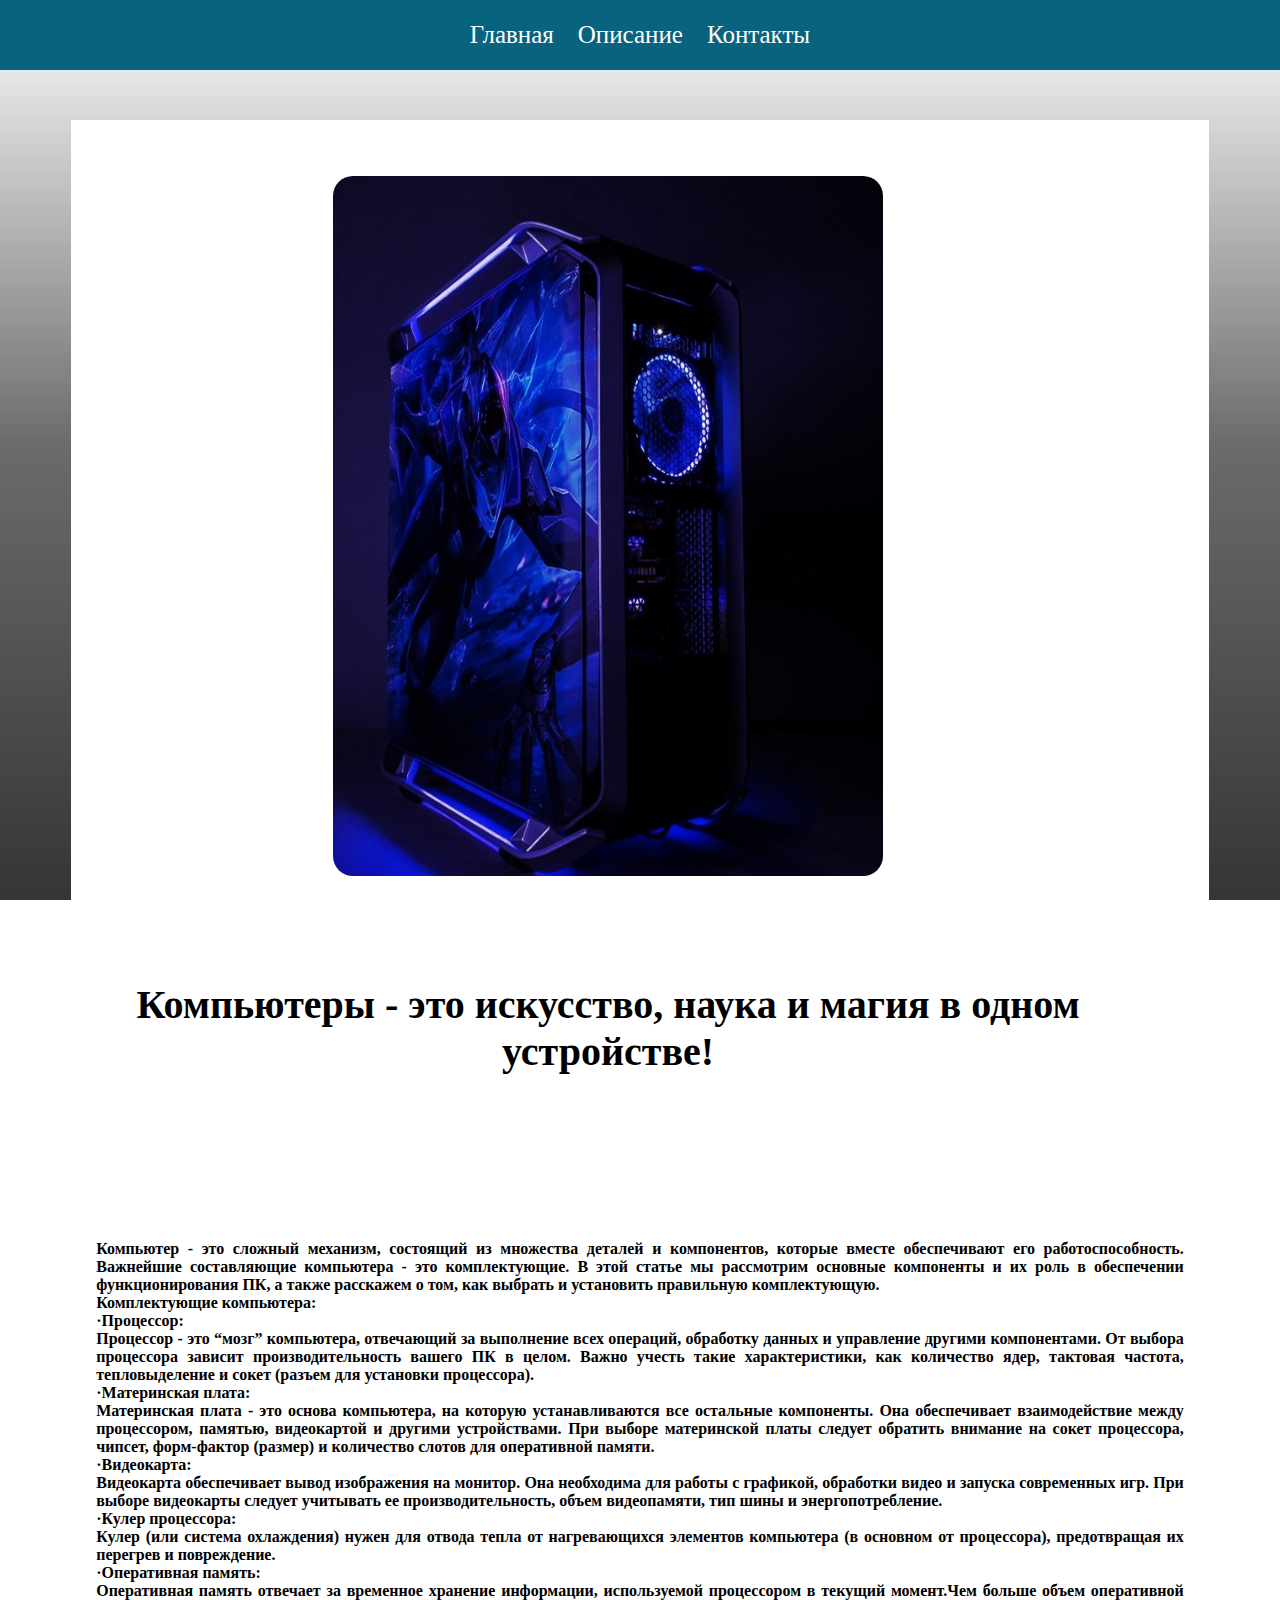
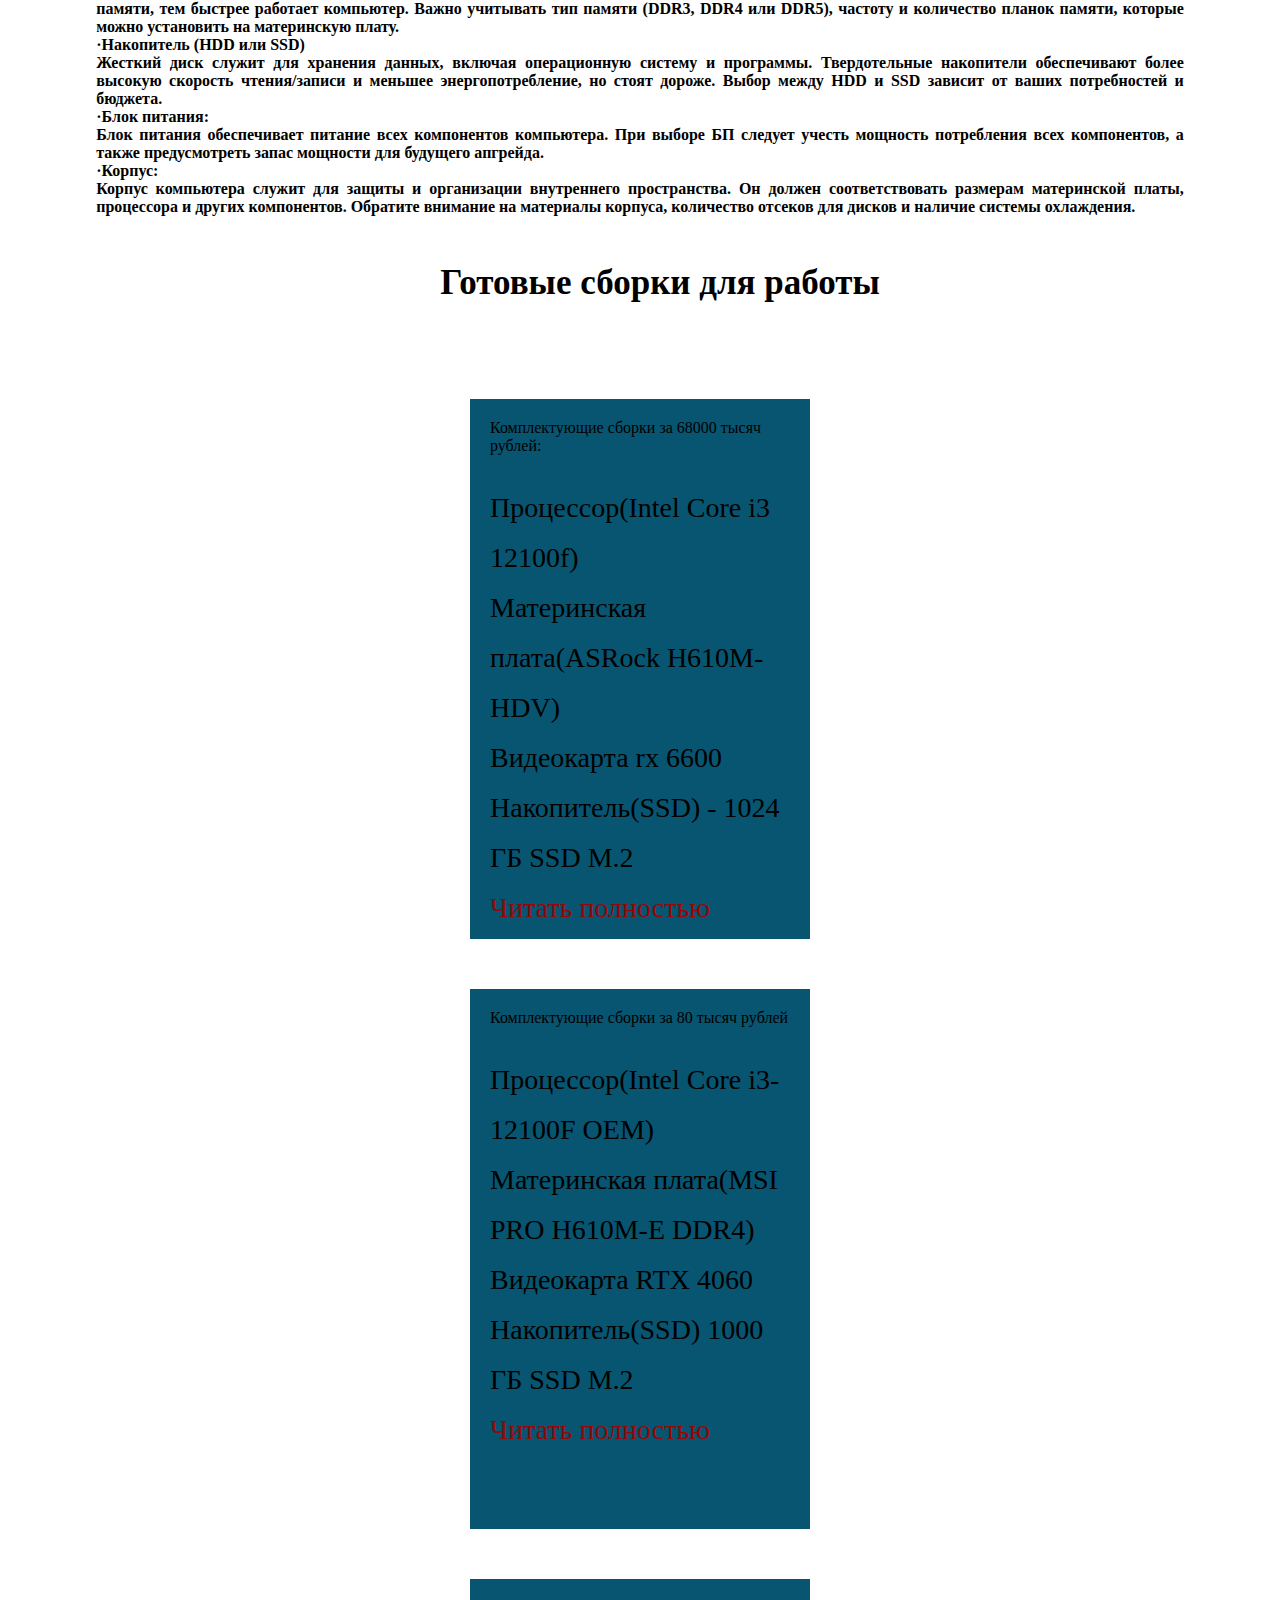
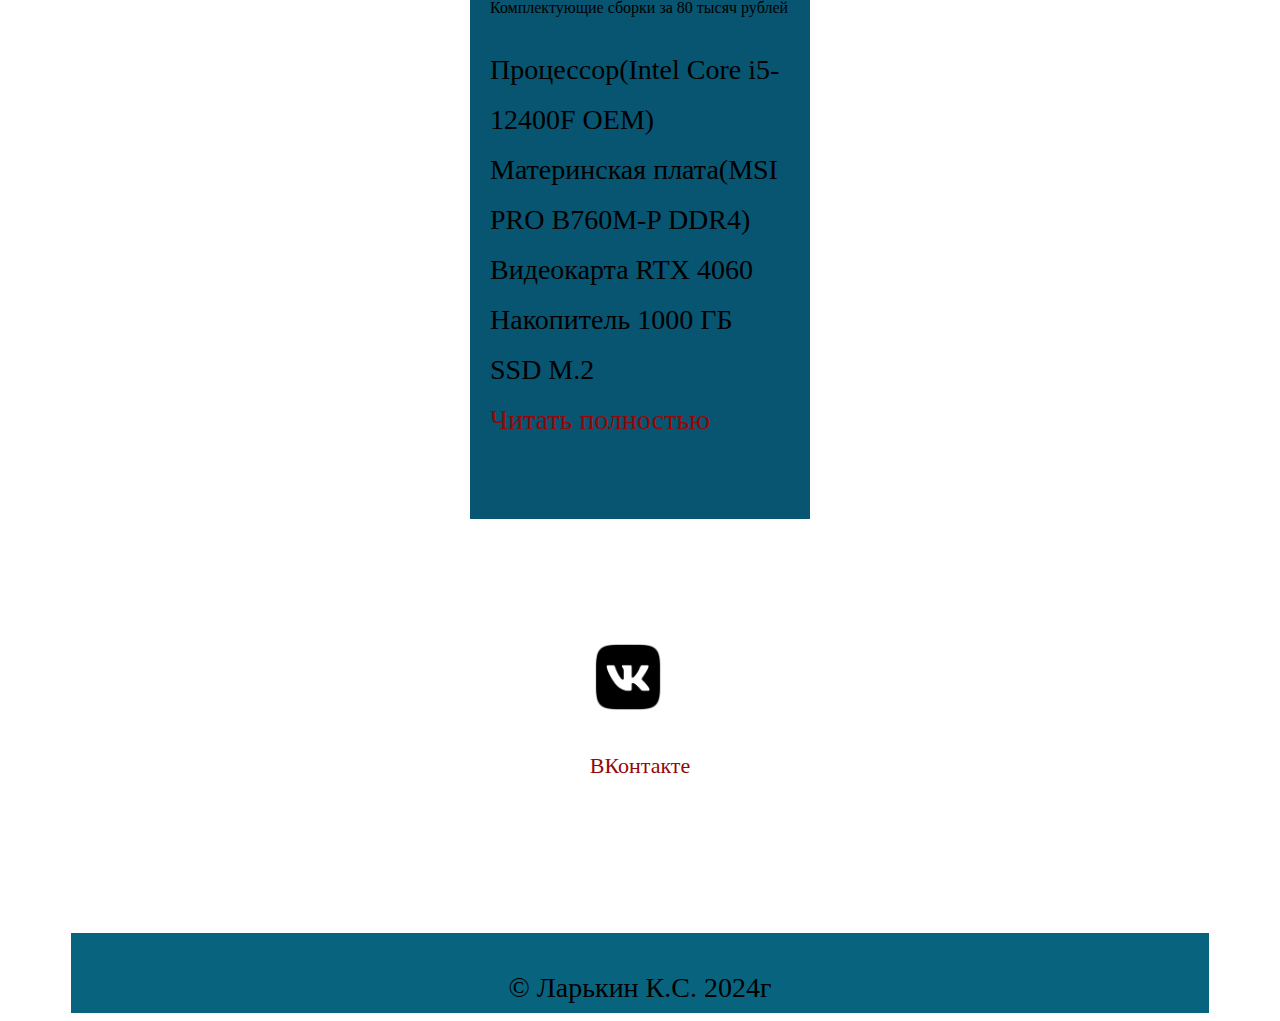
<file: index.html>
<!DOCTYPE html>
<html lang="ru">
<head>
    <meta charset="UTF-8">
    <meta name="viewport" content="width=device-width, initial-scale=1.0">
    <title>Sborka.komp</title>
    <link rel="stylesheet" href="style.css">
 </head>
 <body>
    <div class="wrapper">
        <header class="header">
            <nav class="nav">
                <a href="#"> Главная</a>
                <a href="#description">Описание</a>
                <a href="#contacts"> Контакты</a>
        
            </nav>
        </header>
        
        <section id="main"> 
            <div>
                <img src="Без названия.jpg" alt="">
            </div>
            <div> 
                <h1>Компьютеры - это искусство, наука и магия в одном устройстве!</h1>
            </div>
        </section>

        <section id="description"> 
            <div class="description">
                <h3> Компьютер - это сложный механизм, состоящий из множества деталей и компонентов, которые вместе обеспечивают его работоспособность. Важнейшие составляющие компьютера - это комплектующие. В этой статье мы рассмотрим основные компоненты и их роль в обеспечении функционирования ПК, а также расскажем о том, как выбрать и установить правильную комплектующую.<br>
                    Комплектующие компьютера:<br>
                    ·Процессор:<br>
                Процессор - это “мозг” компьютера, отвечающий за выполнение всех операций, обработку данных и управление другими компонентами. От выбора процессора зависит производительность вашего ПК в целом. Важно учесть такие характеристики, как количество ядер, тактовая частота, тепловыделение и сокет (разъем для установки процессора). <br>
                    ·Материнская плата:<br>
                    Материнская плата - это основа компьютера, на которую устанавливаются все остальные компоненты. Она обеспечивает взаимодействие между процессором, памятью, видеокартой и другими устройствами. При выборе материнской платы следует обратить внимание на сокет процессора, чипсет, форм-фактор (размер) и количество слотов для оперативной памяти.<br>
                    ·Видеокарта:<br>
                    Видеокарта обеспечивает вывод изображения на монитор. Она необходима для работы с графикой, обработки видео и запуска современных игр. При выборе видеокарты следует учитывать ее производительность, объем видеопамяти, тип шины и энергопотребление.<br>
                    ·Кулер процессора:<br>
                    Кулер (или система охлаждения) нужен для отвода тепла от нагревающихся элементов компьютера (в основном от процессора), предотвращая их перегрев и повреждение.<br>
                    ·Оперативная память:<br>
                    Оперативная память отвечает за временное хранение информации, используемой процессором в текущий момент.Чем больше объем оперативной памяти, тем быстрее работает компьютер. Важно учитывать тип памяти (DDR3, DDR4 или DDR5), частоту и количество планок памяти, которые можно установить на материнскую плату.<br>
                    ·Накопитель (HDD или SSD)<br>
                    Жесткий диск служит для хранения данных, включая операционную систему и программы. Твердотельные накопители обеспечивают более высокую скорость чтения/записи и меньшее энергопотребление, но стоят дороже. Выбор между HDD и SSD зависит от ваших потребностей и бюджета.<br>
                    ·Блок питания:<br>
                    Блок питания обеспечивает питание всех компонентов компьютера. При выборе БП следует учесть мощность потребления всех компонентов, а также предусмотреть запас мощности для будущего апгрейда.<br>
                    ·Корпус:<br>
                    Корпус компьютера служит для защиты и организации внутреннего пространства. Он должен соответствовать размерам материнской платы, процессора и других компонентов. Обратите внимание на материалы корпуса, количество отсеков для дисков и наличие системы охлаждения.<br></h3>
            </div>
            <h4>Готовые сборки для работы </h4>
            <div class="container"> 
                <div>
                    Комплектующие сборки за 68000 тысяч рублей:<p>
                        Процессор(Intel Core i3 12100f)<br>
                        Материнская плата(ASRock H610M-HDV)<br>
                        Видеокарта rx 6600<br>
                        Накопитель(SSD) - 1024 ГБ SSD M.2<br>
                        <a href="info1.html">Читать полностью</a>
                </div>
                <div>Комплектующие сборки за 80 тысяч рублей<p>
                    Процессор(Intel Core i3-12100F OEM)<br>
                    Материнская плата(MSI PRO H610M-E DDR4)<br>
                    Видеокарта RTX 4060<br>
                    Накопитель(SSD) 1000 ГБ SSD M.2 <br>
                    <a href="info2.html">Читать полностью</a>
                </div>
                <div>Комплектующие сборки за 80 тысяч рублей<p>
                    Процессор(Intel Core i5-12400F OEM)<br>
                    Материнская плата(MSI PRO B760M-P DDR4)<br>
                    Видеокарта RTX 4060<br>
                    Накопитель 1000 ГБ SSD M.2<br>
                    <a href="info3.html">Читать полностью</a>
                </div>
                </div>
        </section>
        <section id="contacts">
            <div class="contacts">
                <a href="https://vk.com/xaqwtx">
                <img src="vk.png" alt="Вконтакте">
                <p>ВКонтакте</p>
                </a>
            </div>
        </section>
   <footer class="footer">
            <p> © Ларькин К.С. 2024г</p>
        </footer>
    </div>
</body>
</html>
</file>
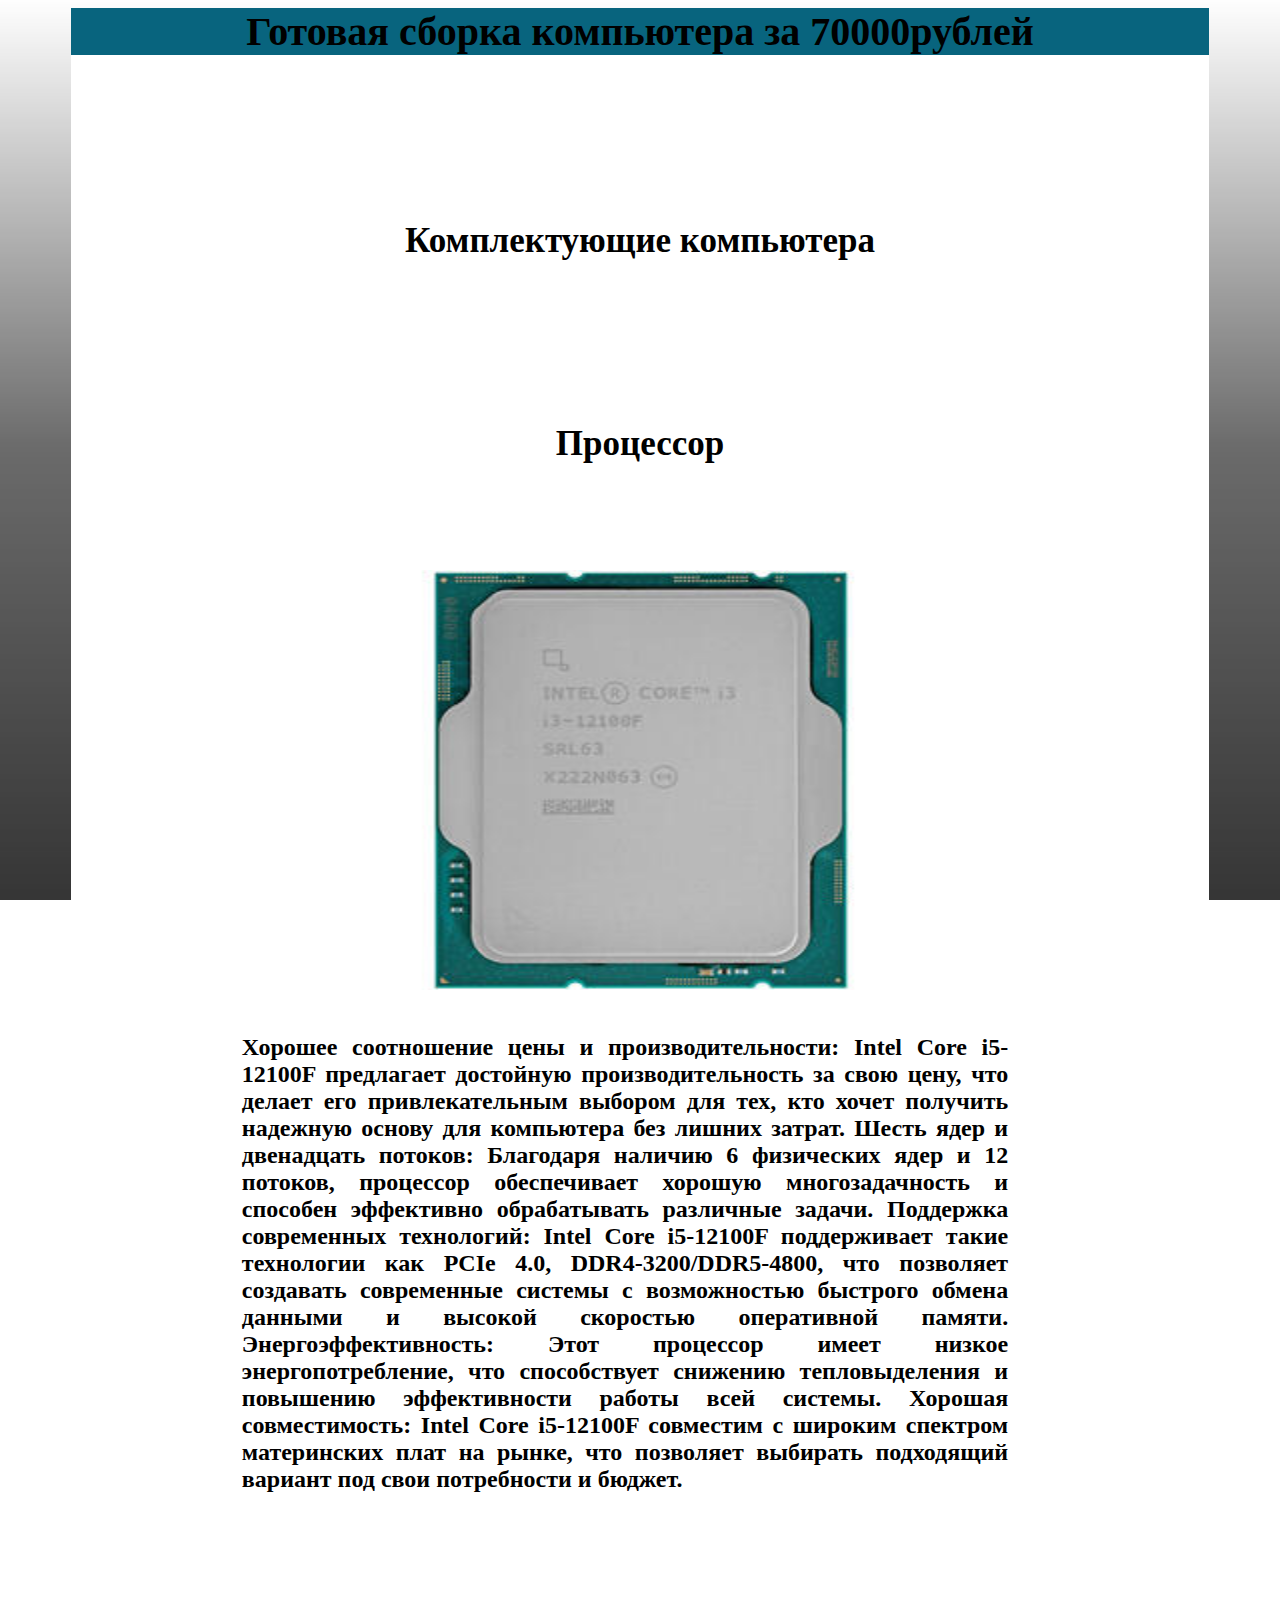
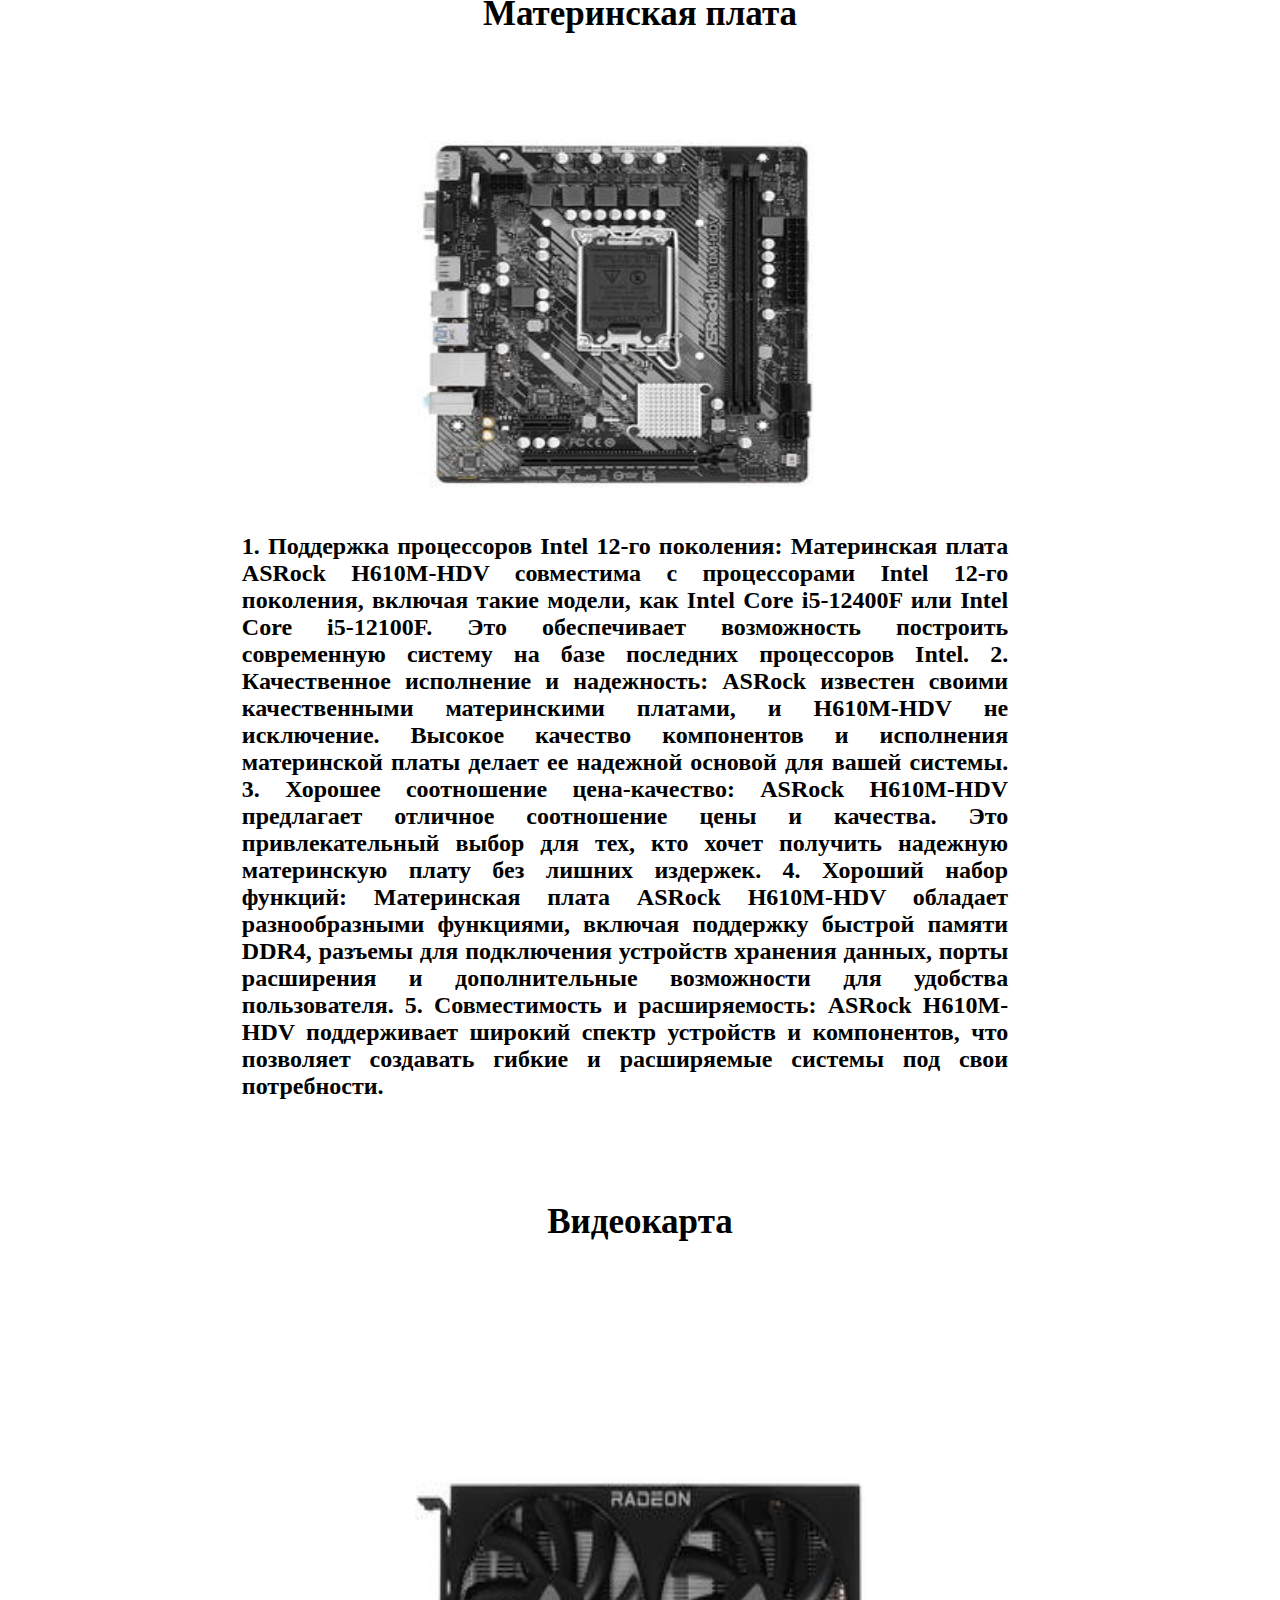
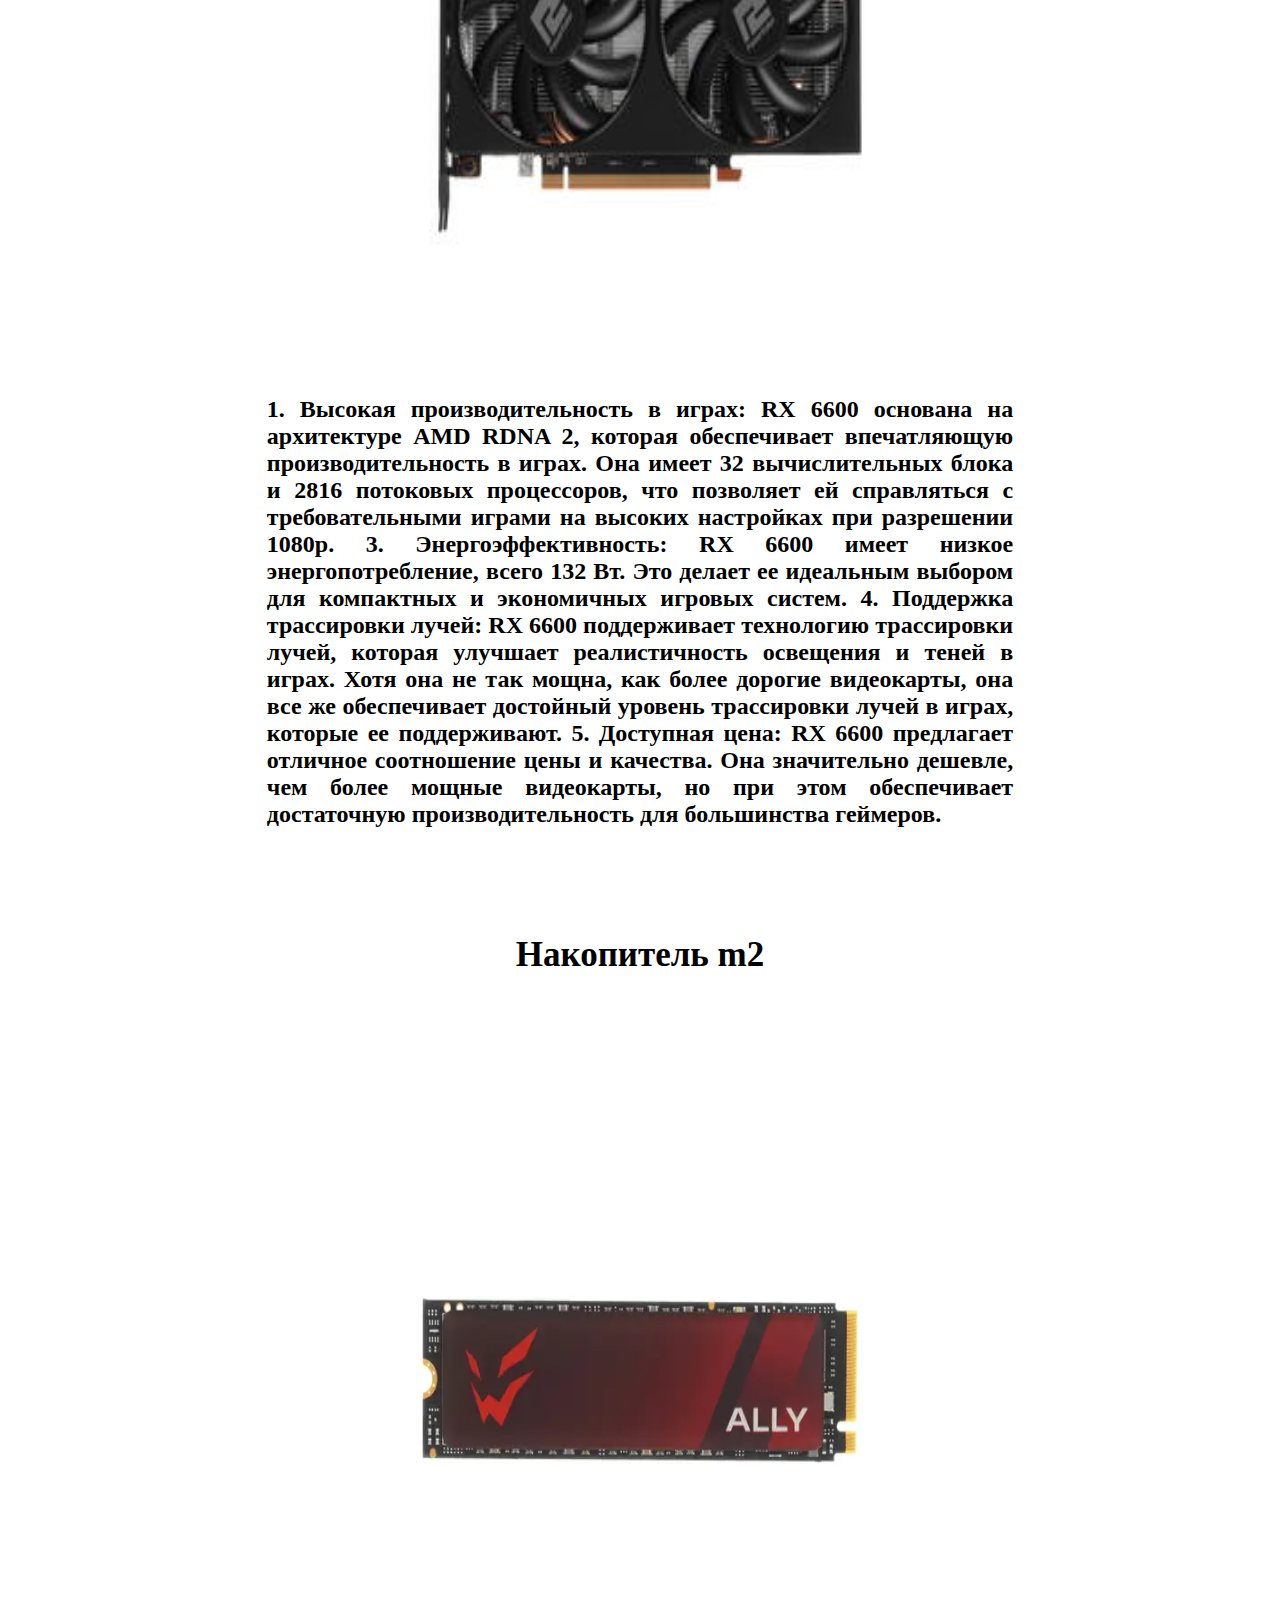
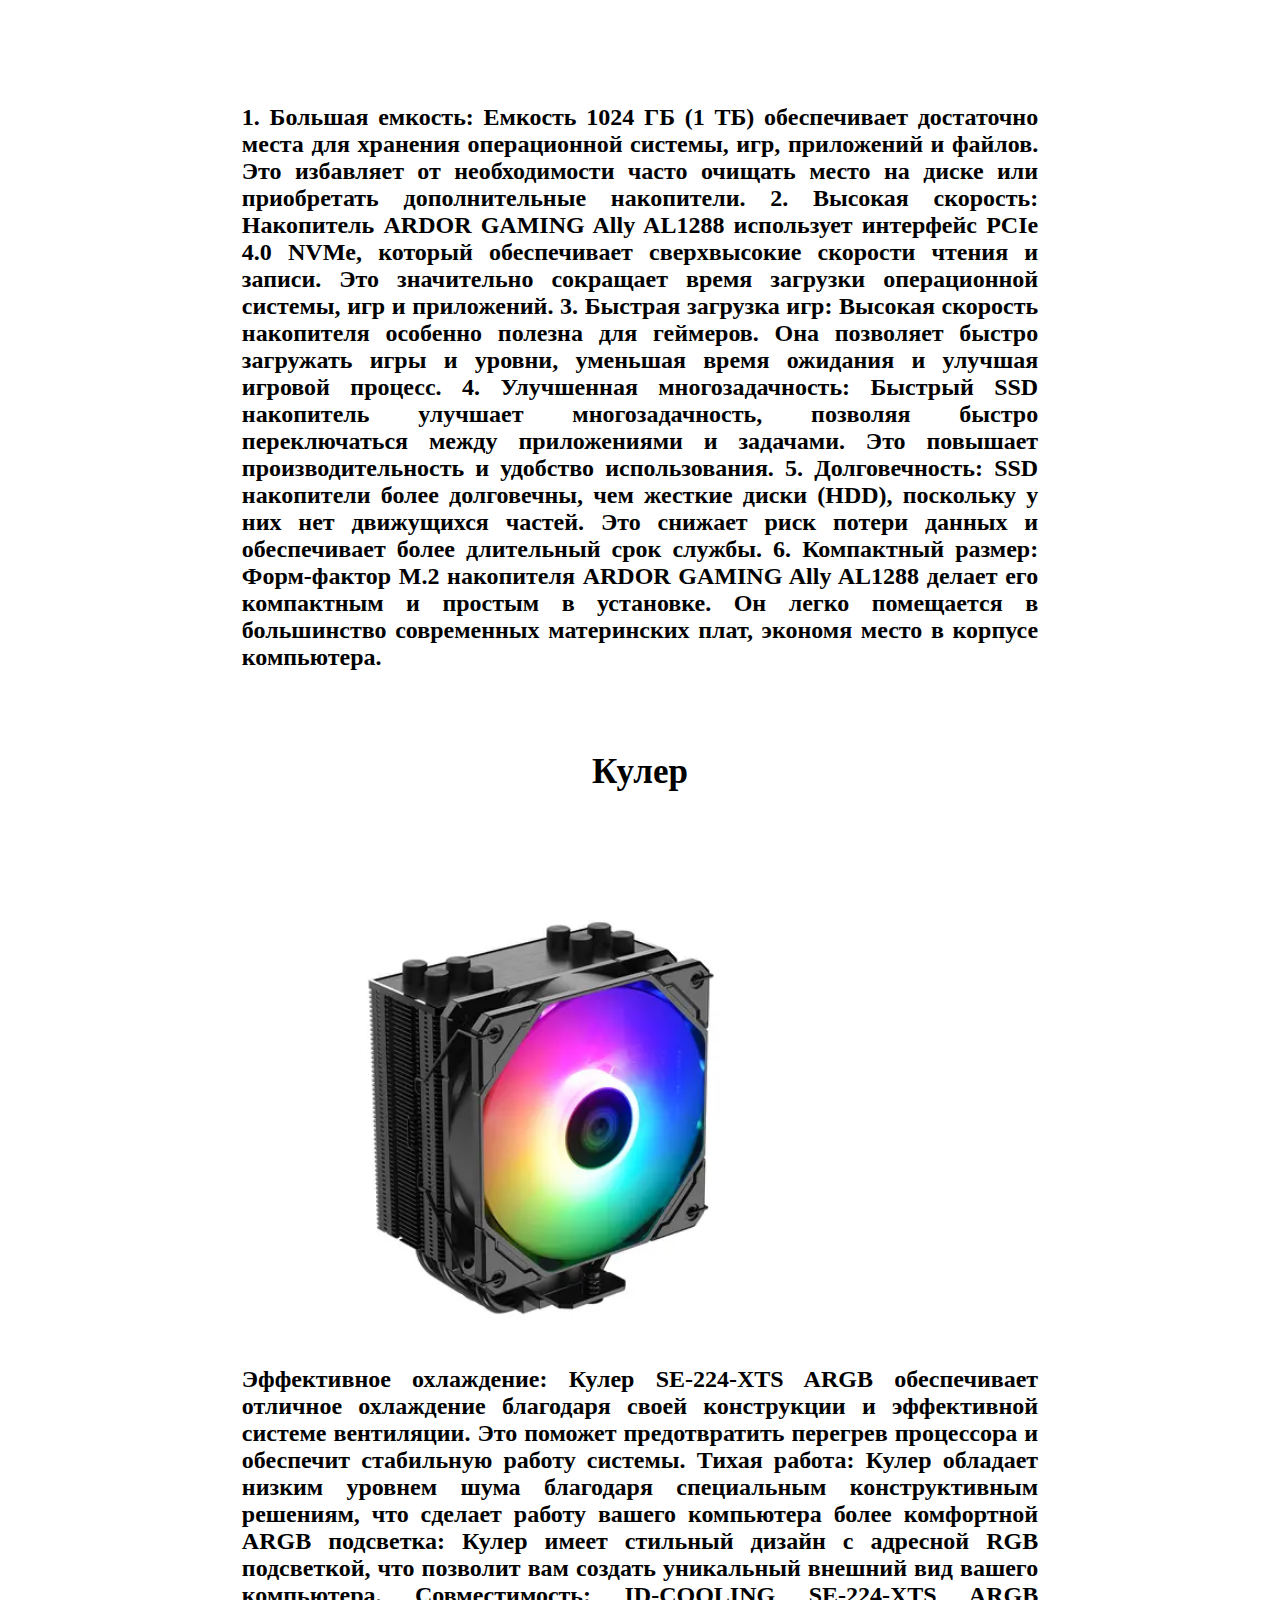
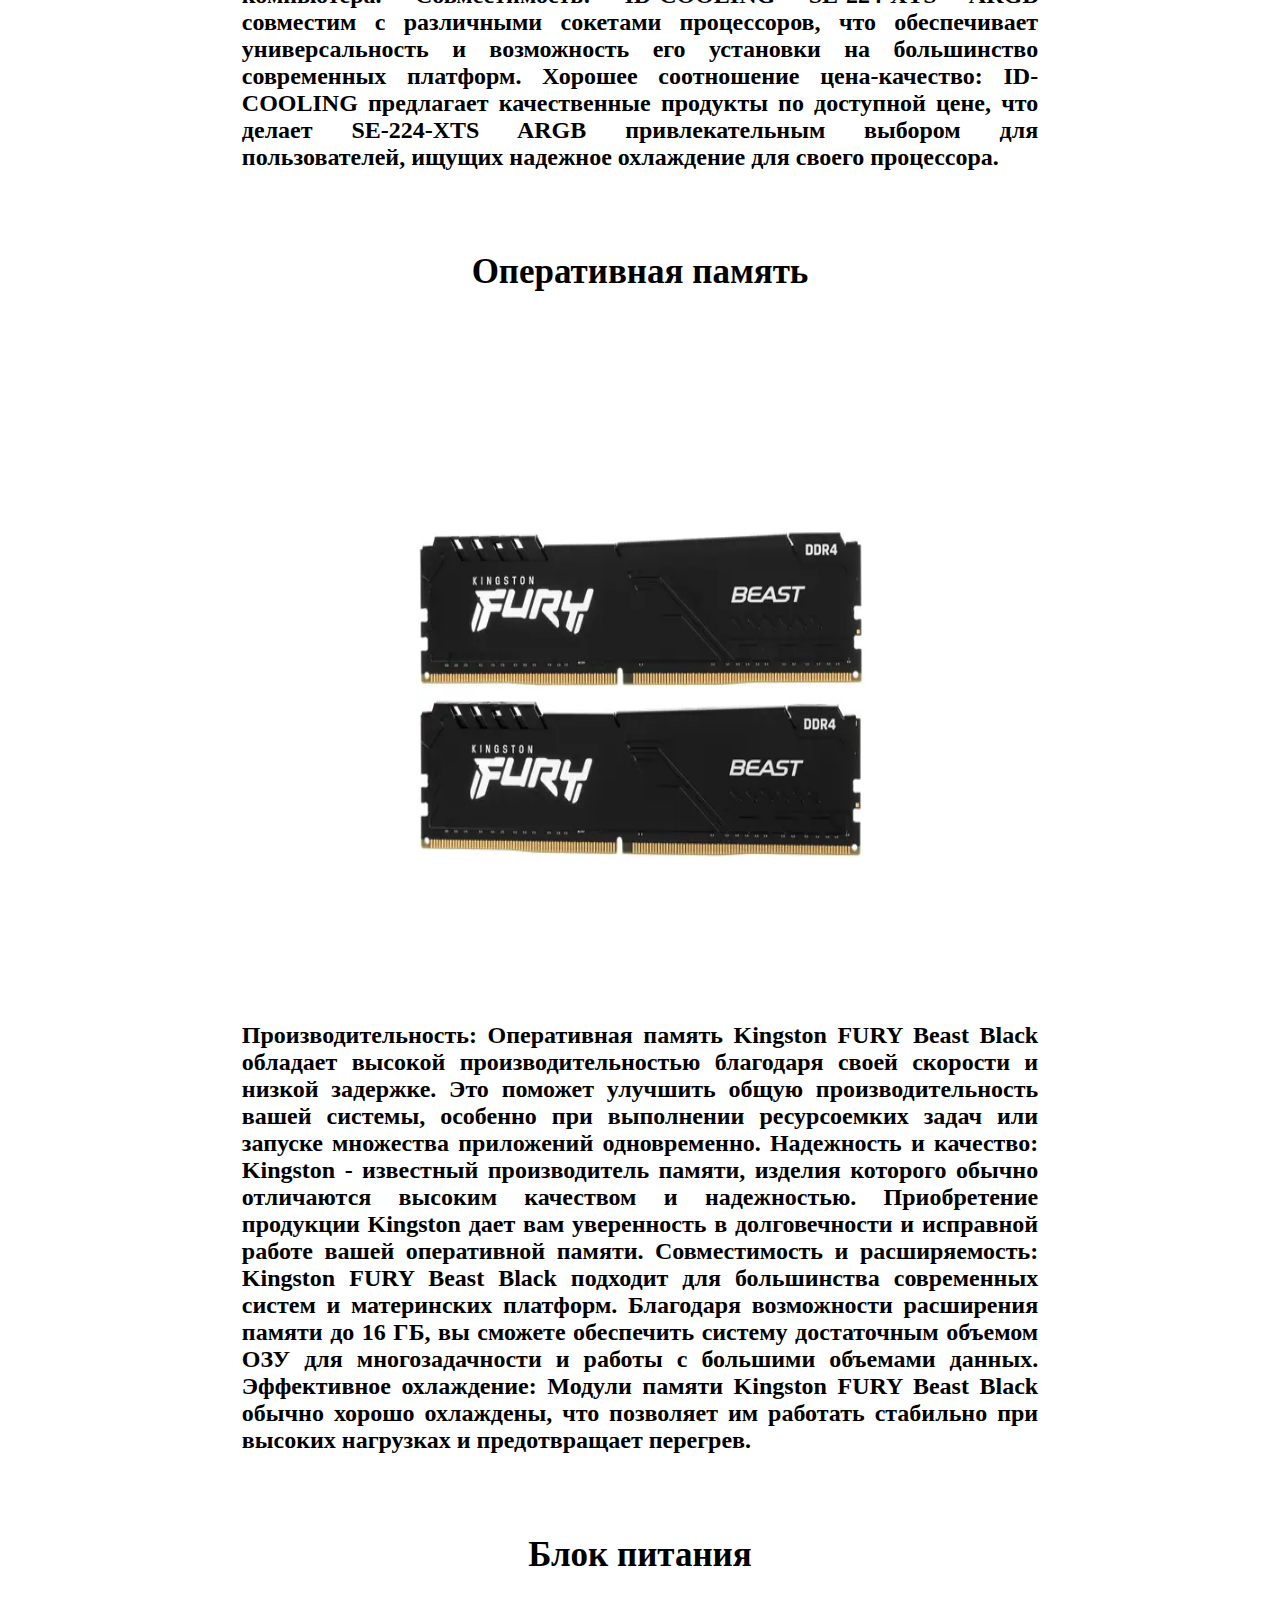
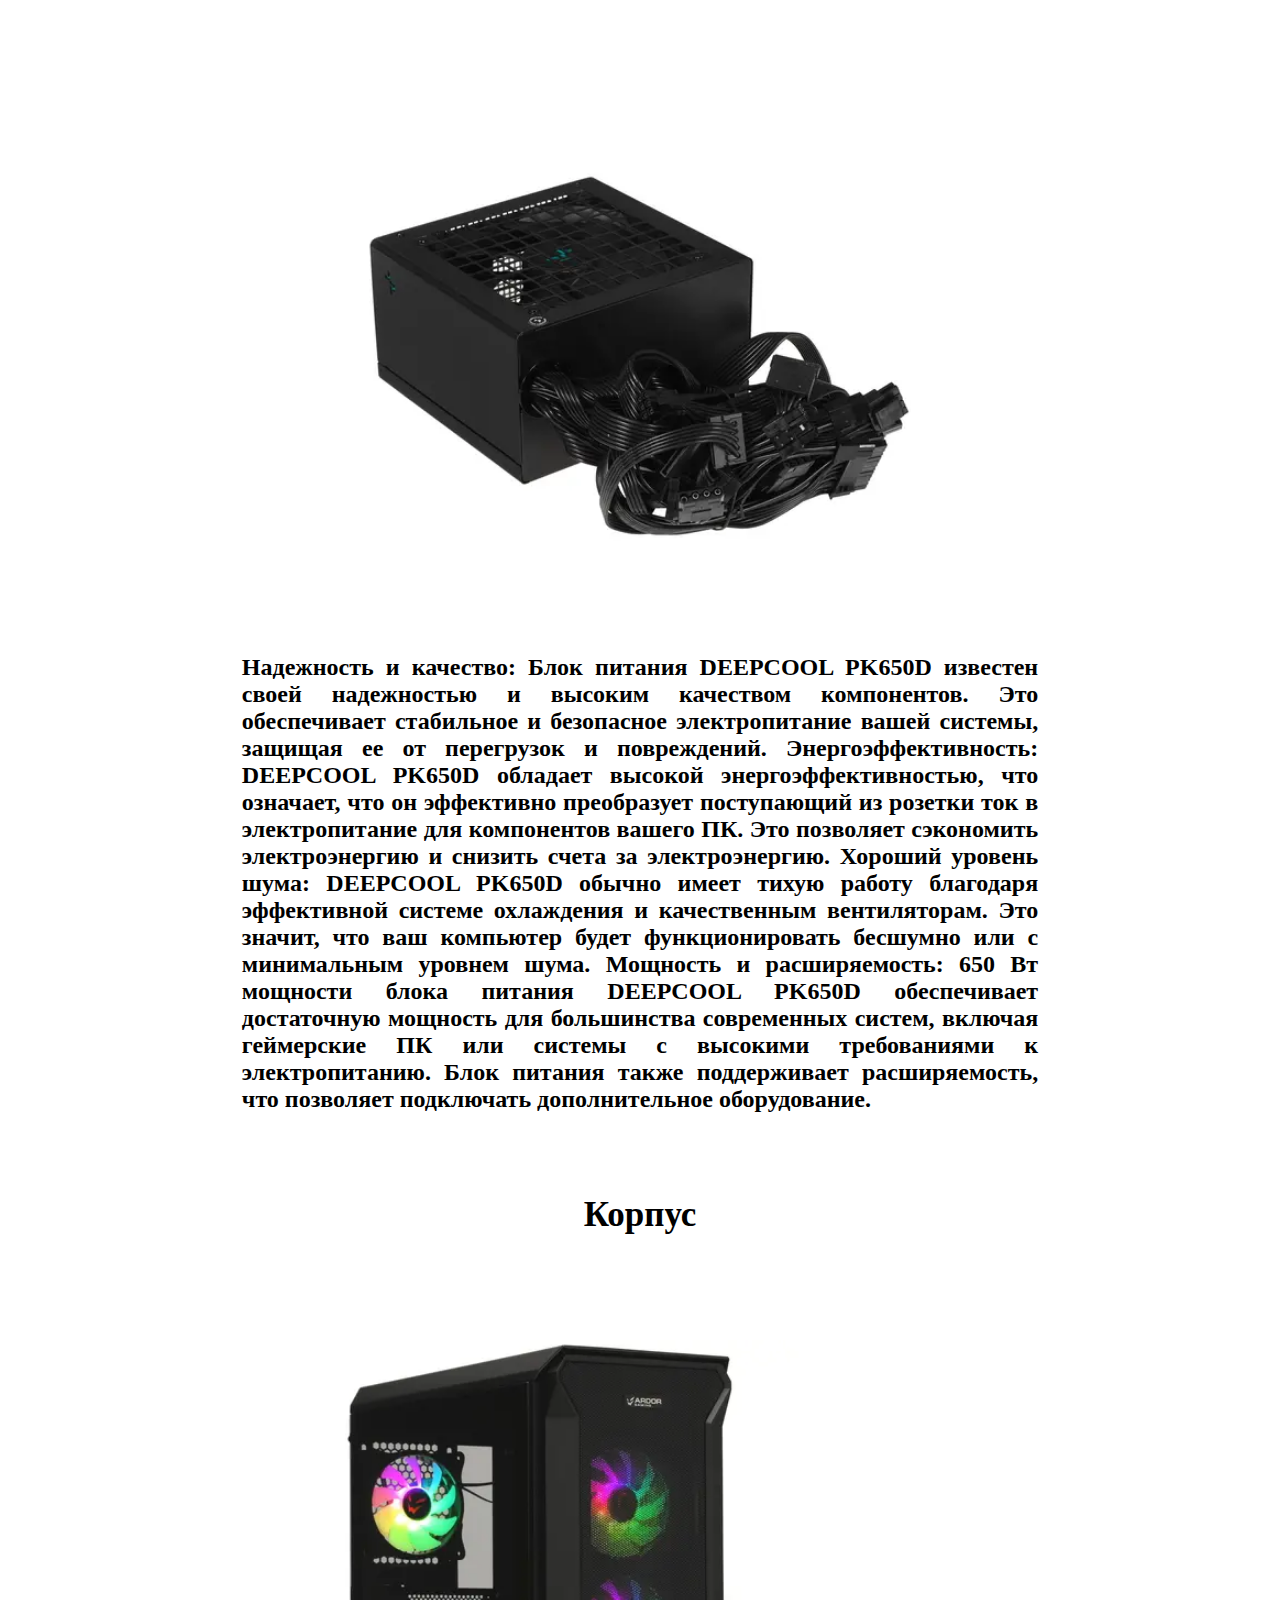
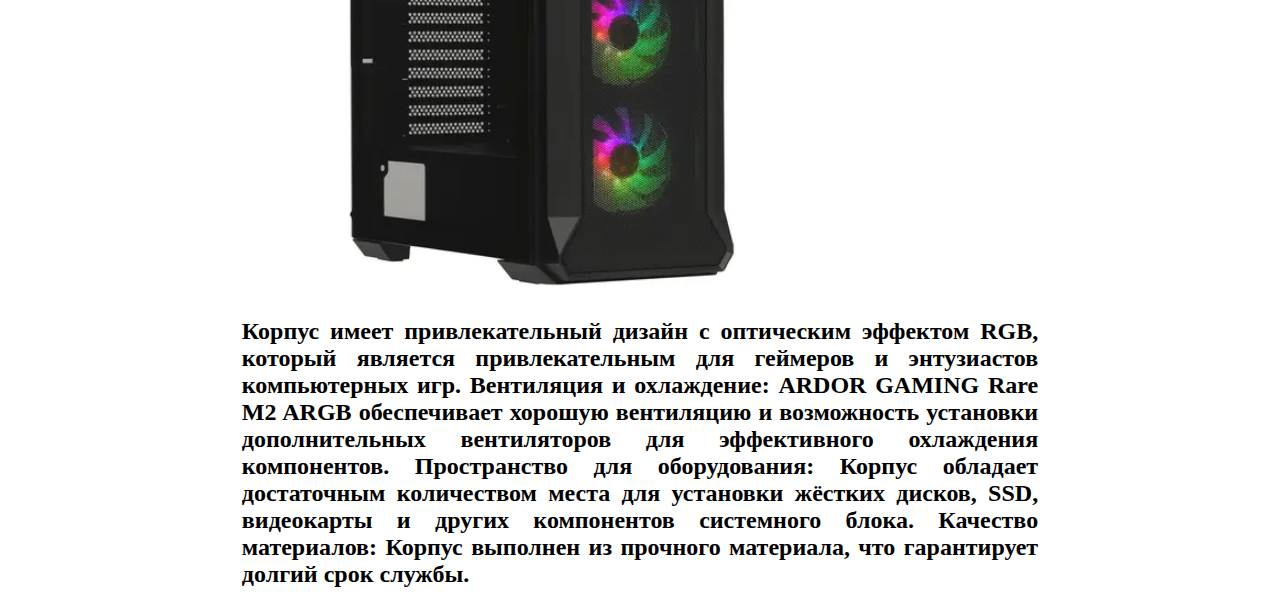
<file: info1.html>
<!DOCTYPE html>
<html lang="ru">
<head>
    <meta charset="UTF-8">
    <meta name="viewport" content="width=device-width, initial-scale=1.0">
    <title>Sborka.komp</title>
    <link rel="stylesheet" href="style.css">
</head>
<body>
<div class="wrapper">
    <h5>Готовая сборка компьютера за 70000рублей</h5><br></h5>
    <section id="info">
        <h6>Комплектующие компьютера</h6>
        <h6>Процессор</h6>
       <div class="info-container">
        <div>
            <img src="12100ф.jpg" alt="">
        </div>
            <div>
                <h2>
                    Хорошее соотношение цены и производительности: Intel Core i5-12100F предлагает достойную производительность за свою цену, что делает его привлекательным выбором для тех, кто хочет получить надежную основу для компьютера без лишних затрат.
                    Шесть ядер и двенадцать потоков: Благодаря наличию 6 физических ядер и 12 потоков, процессор обеспечивает хорошую многозадачность и способен эффективно обрабатывать различные задачи.
                    Поддержка современных технологий: Intel Core i5-12100F поддерживает такие технологии как PCIe 4.0, DDR4-3200/DDR5-4800, что позволяет создавать современные системы с возможностью быстрого обмена данными и высокой скоростью оперативной памяти.
                    Энергоэффективность: Этот процессор имеет низкое энергопотребление, что способствует снижению тепловыделения и повышению эффективности работы всей системы.
                    Хорошая совместимость: Intel Core i5-12100F совместим с широким спектром материнских плат на рынке, что позволяет выбирать подходящий вариант под свои потребности и бюджет.
                </h2>
            </div>
       </div>
    </section>
    <h6>Материнская плата</h6>
    <div class="info-container2">
        <div>
            <img src="Материнская плата(ASRock H610M-HDV).jpg" alt="">
        </div>
        <div>
            <h2> 
                1. Поддержка процессоров Intel 12-го поколения: Материнская плата ASRock H610M-HDV совместима с процессорами Intel 12-го поколения, включая такие модели, как Intel Core i5-12400F или Intel Core i5-12100F. Это обеспечивает возможность построить современную систему на базе последних процессоров Intel.
                2. Качественное исполнение и надежность: ASRock известен своими качественными материнскими платами, и H610M-HDV не исключение. Высокое качество компонентов и исполнения материнской платы делает ее надежной основой для вашей системы.
                3. Хорошее соотношение цена-качество: ASRock H610M-HDV предлагает отличное соотношение цены и качества. Это привлекательный выбор для тех, кто хочет получить надежную материнскую плату без лишних издержек.
                4. Хороший набор функций: Материнская плата ASRock H610M-HDV обладает разнообразными функциями, включая поддержку быстрой памяти DDR4, разъемы для подключения устройств хранения данных, порты расширения и дополнительные возможности для удобства пользователя.
                5. Совместимость и расширяемость: ASRock H610M-HDV поддерживает широкий спектр устройств и компонентов, что позволяет создавать гибкие и расширяемые системы под свои потребности.
            </h2>
        </div>
    </div>
    <h6>Видеокарта</h6>
    <div class="dd">
        <div>
            <img src="видеокарта рх 6600.jpg" alt="">
        </div>
        <div>
            <h2>
                1. Высокая производительность в играх:
                RX 6600 основана на архитектуре AMD RDNA 2, которая обеспечивает впечатляющую производительность в играх.
                Она имеет 32 вычислительных блока и 2816 потоковых процессоров, что позволяет ей справляться с требовательными играми на высоких настройках при разрешении 1080p.
                3. Энергоэффективность:
                RX 6600 имеет низкое энергопотребление, всего 132 Вт.
                Это делает ее идеальным выбором для компактных и экономичных игровых систем.
                4. Поддержка трассировки лучей:
                RX 6600 поддерживает технологию трассировки лучей, которая улучшает реалистичность освещения и теней в играх.
                Хотя она не так мощна, как более дорогие видеокарты, она все же обеспечивает достойный уровень трассировки лучей в играх, которые ее поддерживают.
                5. Доступная цена:
                RX 6600 предлагает отличное соотношение цены и качества.
                Она значительно дешевле, чем более мощные видеокарты, но при этом обеспечивает достаточную производительность для большинства геймеров.
            </h2>
        </div>
    </div>    
    <h6>Накопитель m2</h6>
    <div class="nk">
        <div>
            <img src="накопитель для 6600рх.webp" alt="">
        </div>
        <div>
            <h2>
                1. Большая емкость:
                Емкость 1024 ГБ (1 ТБ) обеспечивает достаточно места для хранения операционной системы, игр, приложений и файлов.
                Это избавляет от необходимости часто очищать место на диске или приобретать дополнительные накопители.
                2. Высокая скорость:
                Накопитель ARDOR GAMING Ally AL1288 использует интерфейс PCIe 4.0 NVMe, который обеспечивает сверхвысокие скорости чтения и записи.
                Это значительно сокращает время загрузки операционной системы, игр и приложений.
                3. Быстрая загрузка игр:
                Высокая скорость накопителя особенно полезна для геймеров.
                Она позволяет быстро загружать игры и уровни, уменьшая время ожидания и улучшая игровой процесс.
                4. Улучшенная многозадачность:
                Быстрый SSD накопитель улучшает многозадачность, позволяя быстро переключаться между приложениями и задачами.
                Это повышает производительность и удобство использования.
                5. Долговечность:
                SSD накопители более долговечны, чем жесткие диски (HDD), поскольку у них нет движущихся частей.
                Это снижает риск потери данных и обеспечивает более длительный срок службы.
                6. Компактный размер:
                Форм-фактор M.2 накопителя ARDOR GAMING Ally AL1288 делает его компактным и простым в установке.
                Он легко помещается в большинство современных материнских плат, экономя место в корпусе компьютера.
            </h2>
        </div>
    </div>
    <h6>Кулер</h6>
        <div class="kl">
            <div>
                <img src="кулер для 12100f.webp" alt="">
            </div>
            <div>
                <h2>
                    Эффективное охлаждение: Кулер SE-224-XTS ARGB обеспечивает отличное охлаждение благодаря своей конструкции и эффективной системе вентиляции. Это поможет предотвратить перегрев процессора и обеспечит стабильную работу системы.
                    Тихая работа: Кулер обладает низким уровнем шума благодаря специальным конструктивным решениям, что сделает работу вашего компьютера более комфортной
                    ARGB подсветка: Кулер имеет стильный дизайн с адресной RGB подсветкой, что позволит вам создать уникальный внешний вид вашего компьютера.
                    Совместимость: ID-COOLING SE-224-XTS ARGB совместим с различными сокетами процессоров, что обеспечивает универсальность и возможность его установки на большинство современных платформ.
                    Хорошее соотношение цена-качество: ID-COOLING предлагает качественные продукты по доступной цене, что делает SE-224-XTS ARGB привлекательным выбором для пользователей, ищущих надежное охлаждение для своего процессора.
                </h2>
            </div>
            <div></div>
    </div>
    <h6>Оперативная память</h6>
        <div class="op">
            <div>
                <img src="оперативная память для 12100f.webp">
            </div>
            <div>
                <h2>
                   Производительность: Оперативная память Kingston FURY Beast Black обладает высокой производительностью благодаря своей скорости и низкой задержке. Это поможет улучшить общую производительность вашей системы, особенно при выполнении ресурсоемких задач или запуске множества приложений одновременно.
                    Надежность и качество: Kingston - известный производитель памяти, изделия которого обычно отличаются высоким качеством и надежностью. Приобретение продукции Kingston дает вам уверенность в долговечности и исправной работе вашей оперативной памяти. 
                   Совместимость и расширяемость: Kingston FURY Beast Black подходит для большинства современных систем и материнских платформ. Благодаря возможности расширения памяти до 16 ГБ, вы сможете обеспечить систему достаточным объемом ОЗУ для многозадачности и работы с большими объемами данных.
                    Эффективное охлаждение: Модули памяти Kingston FURY Beast Black обычно хорошо охлаждены, что позволяет им работать стабильно при высоких нагрузках и предотвращает перегрев.
                </h2>
            </div>
        </div>
    <h6>Блок питания</h6>
    <div class="bk">
            <div>
                <img src="блок питания 12100f.webp">
            </div>
            <div>
                <h2>
                    Надежность и качество: Блок питания DEEPCOOL PK650D известен своей надежностью и высоким качеством компонентов. Это обеспечивает стабильное и безопасное электропитание вашей системы, защищая ее от перегрузок и повреждений.
                    Энергоэффективность: DEEPCOOL PK650D обладает высокой энергоэффективностью, что означает, что он эффективно преобразует поступающий из розетки ток в электропитание для компонентов вашего ПК. Это позволяет сэкономить электроэнергию и снизить счета за электроэнергию.
                    Хороший уровень шума: DEEPCOOL PK650D обычно имеет тихую работу благодаря эффективной системе охлаждения и качественным вентиляторам. Это значит, что ваш компьютер будет функционировать бесшумно или с минимальным уровнем шума.
                    Мощность и расширяемость: 650 Вт мощности блока питания DEEPCOOL PK650D обеспечивает достаточную мощность для большинства современных систем, включая геймерские ПК или системы с высокими требованиями к электропитанию. Блок питания также поддерживает расширяемость, что позволяет подключать дополнительное оборудование.
                </h2>
            </div>
    </div>
    <h6>Корпус</h6>
    <div class="kor">
            <div>
                <img src="корпус 12100f.webp" alt="">
            </div>
            <div>
                <h2>
                    Корпус имеет привлекательный дизайн с оптическим эффектом RGB, который является привлекательным для геймеров и энтузиастов компьютерных игр.
                    Вентиляция и охлаждение: ARDOR GAMING Rare M2 ARGB обеспечивает хорошую вентиляцию и возможность установки дополнительных вентиляторов для эффективного охлаждения компонентов.
                    Пространство для оборудования: Корпус обладает достаточным количеством места для установки жёстких дисков, SSD, видеокарты и других компонентов системного блока.
                    Качество материалов: Корпус выполнен из прочного материала, что гарантирует долгий срок службы.  
                </h2>
            </div>
    </div>
    </div>
 </body>
</html>
</file>
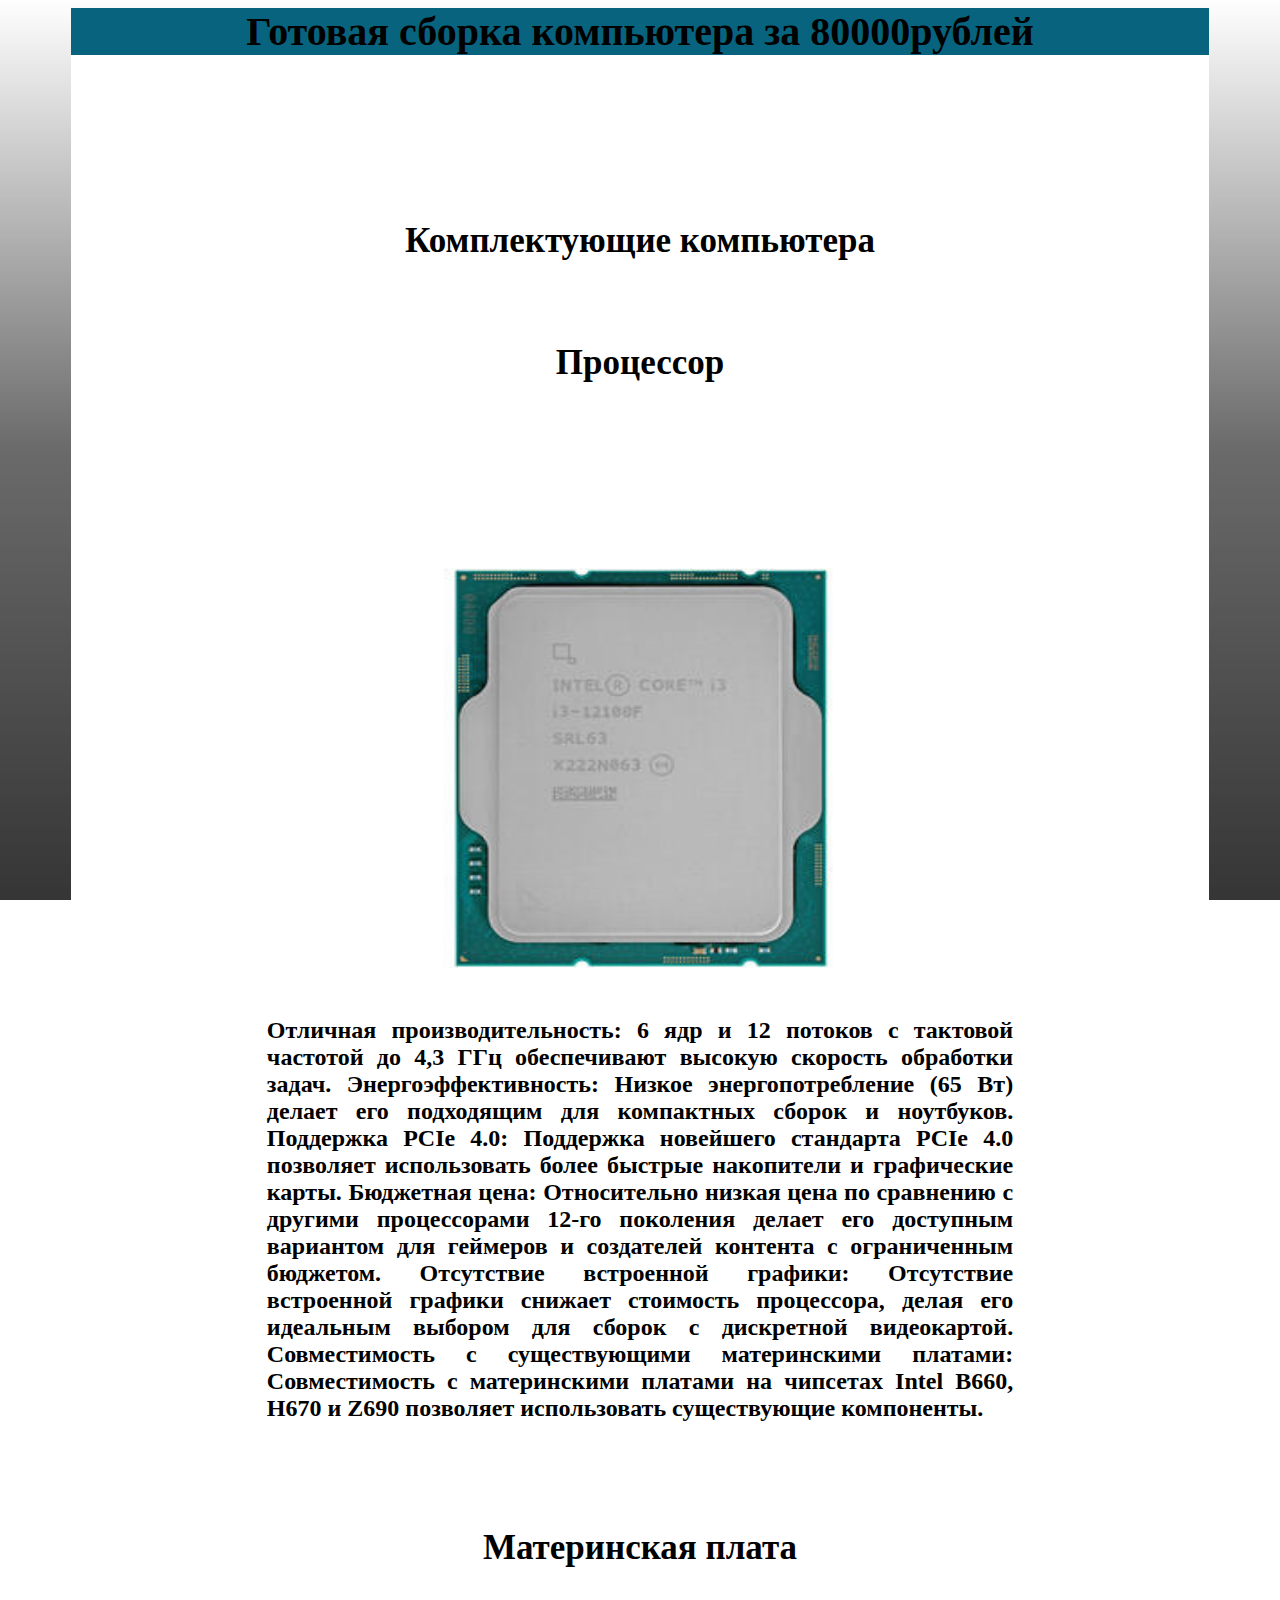
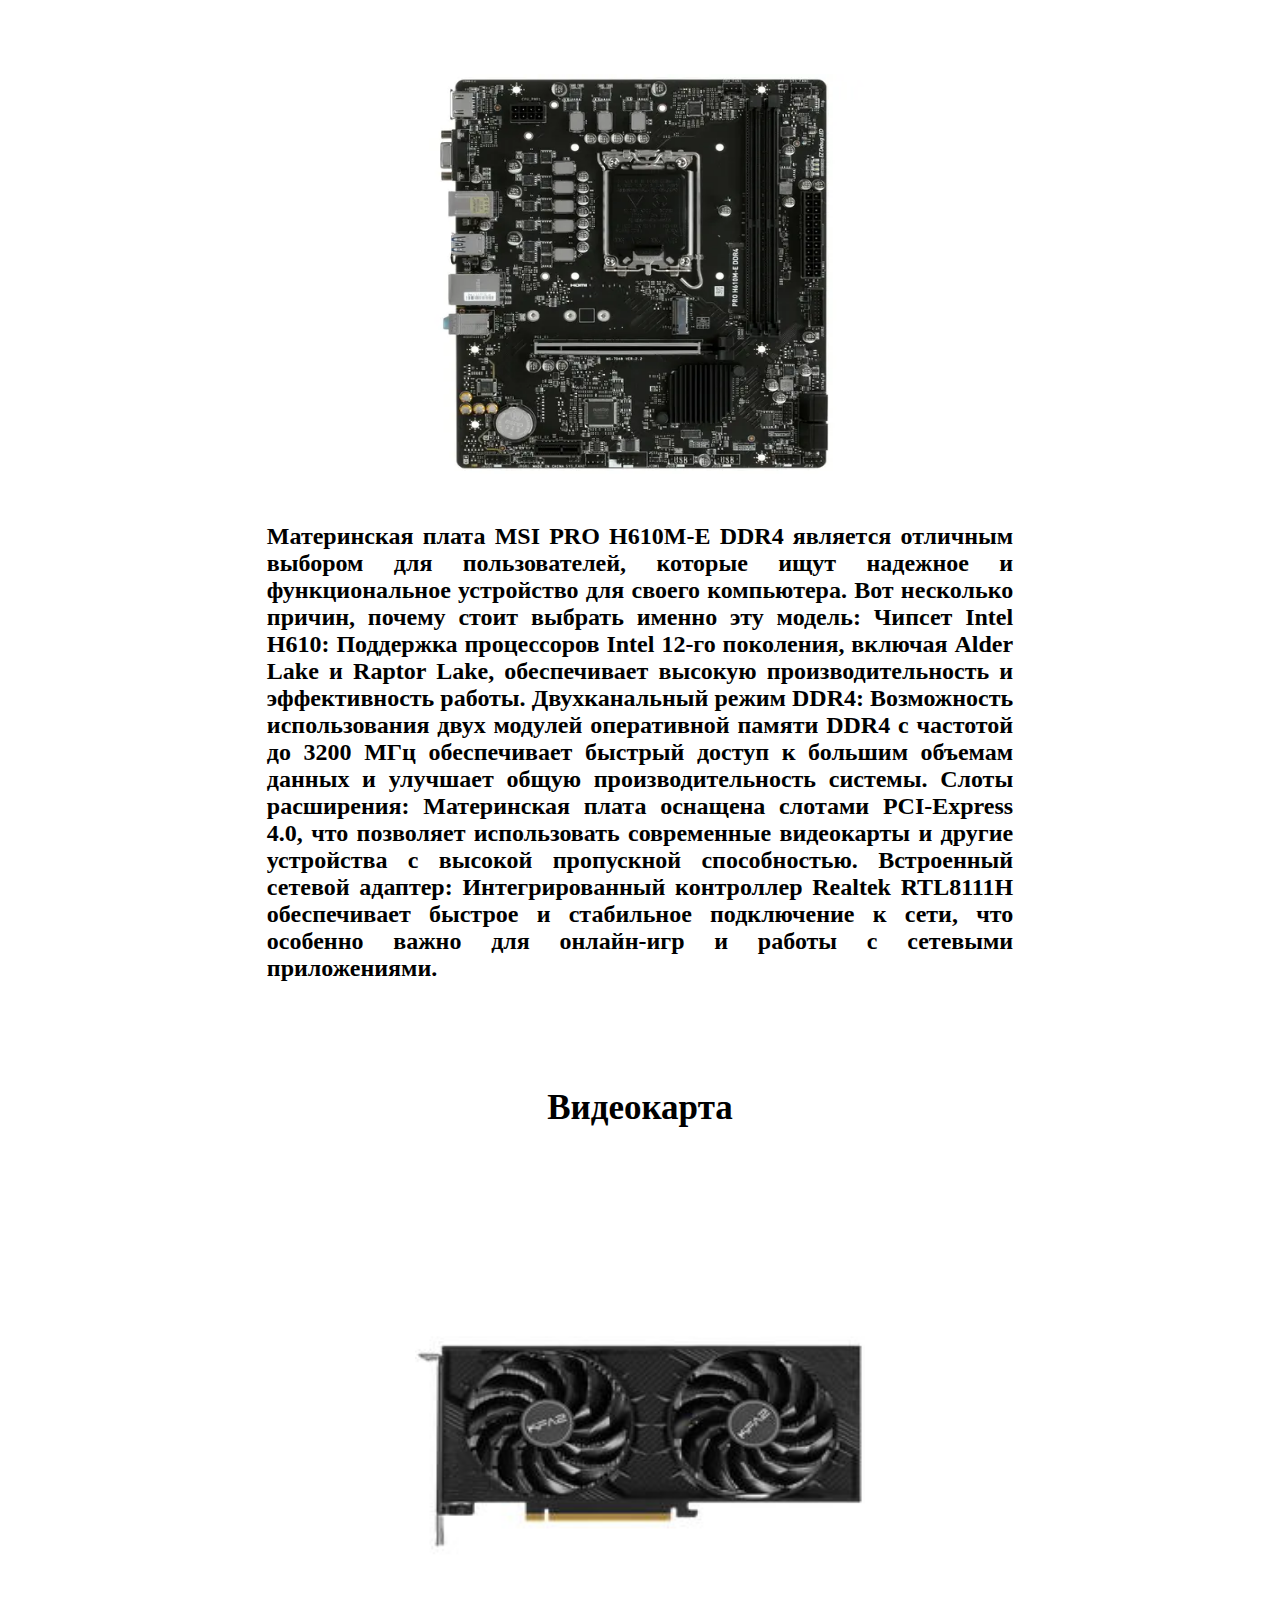
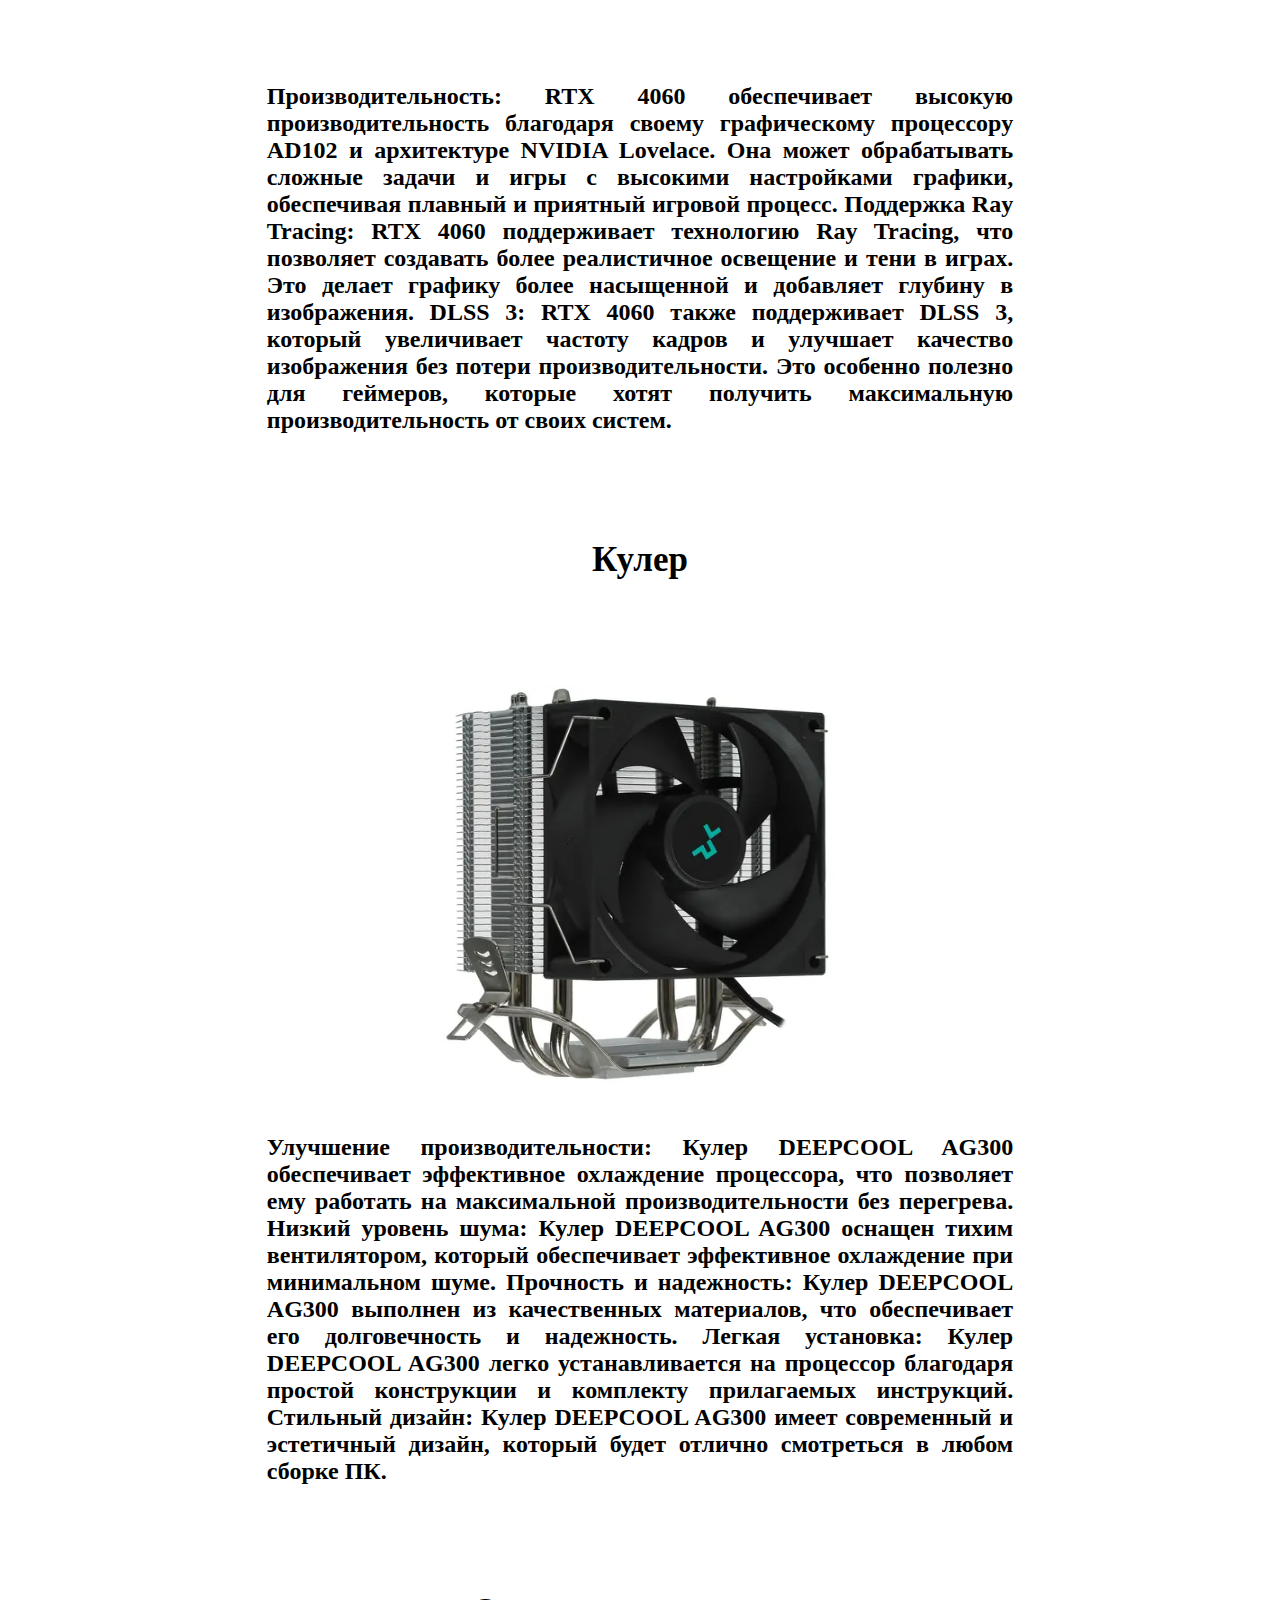
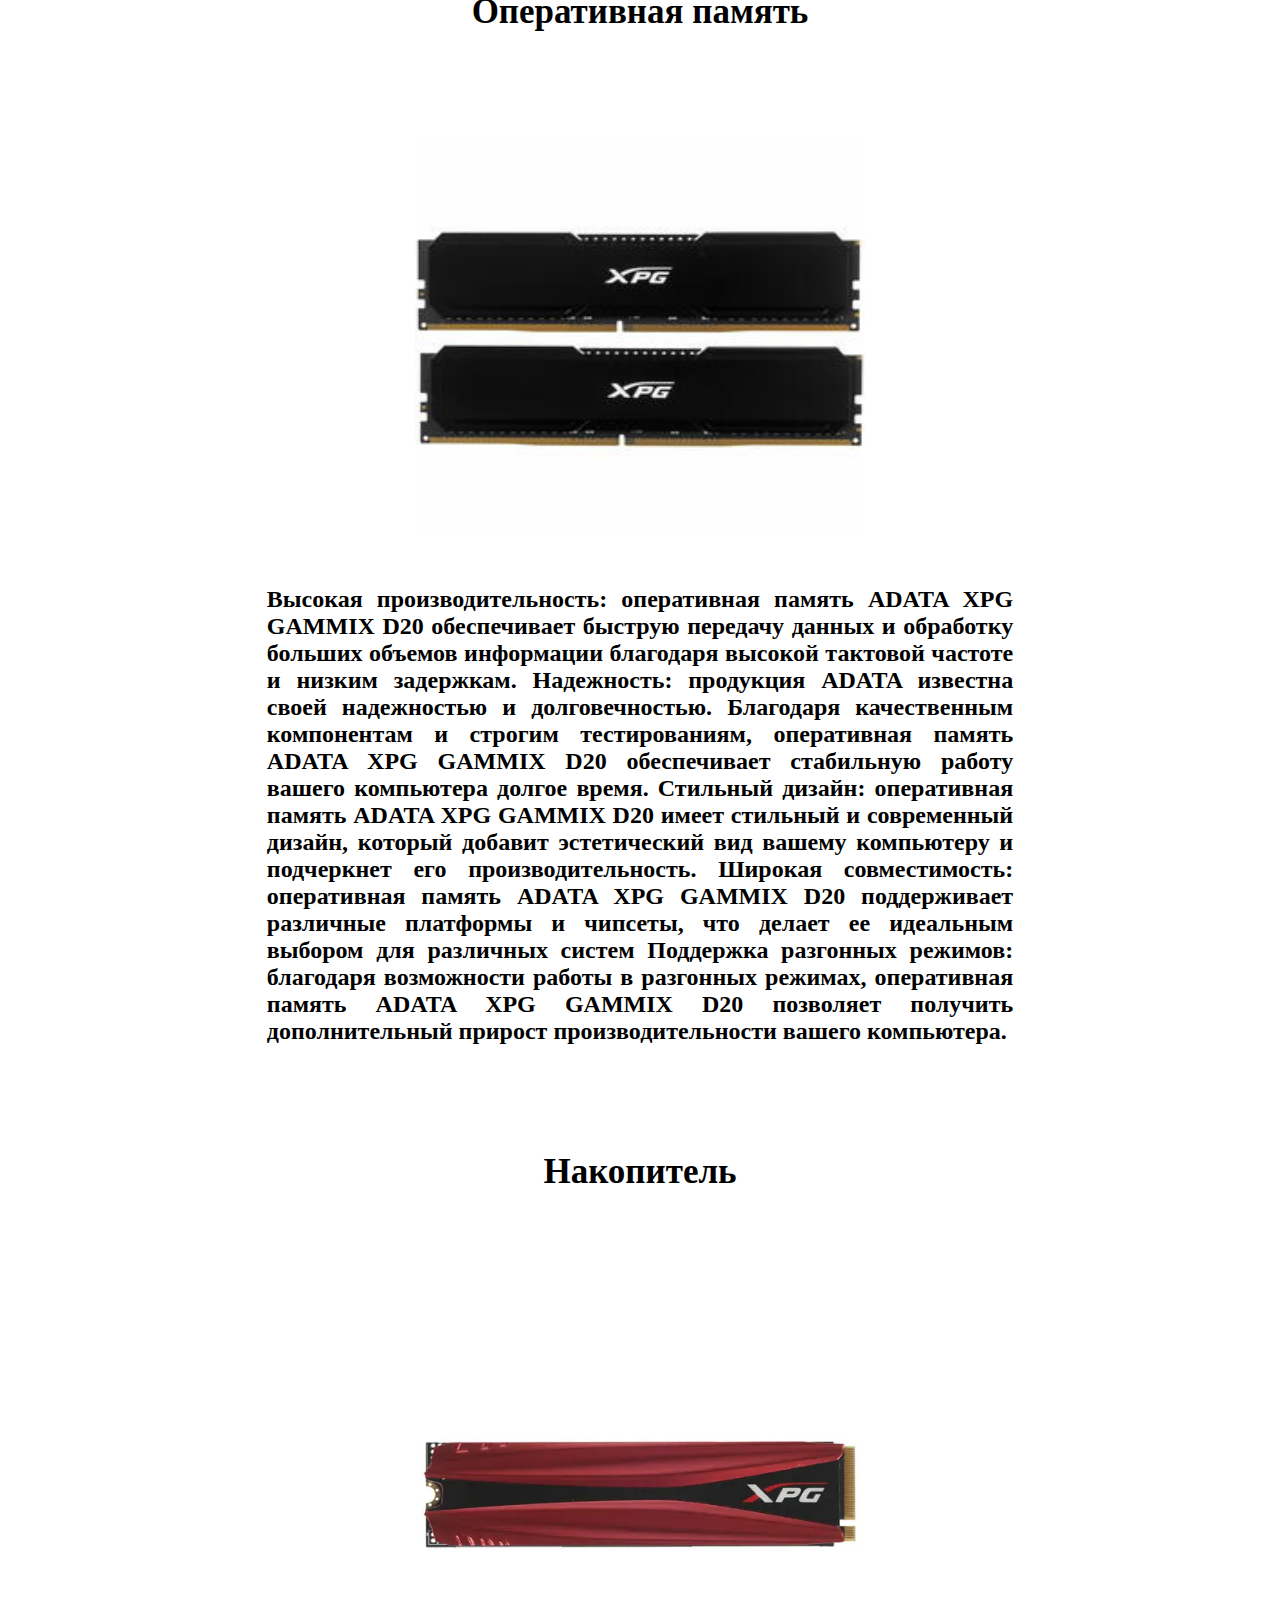
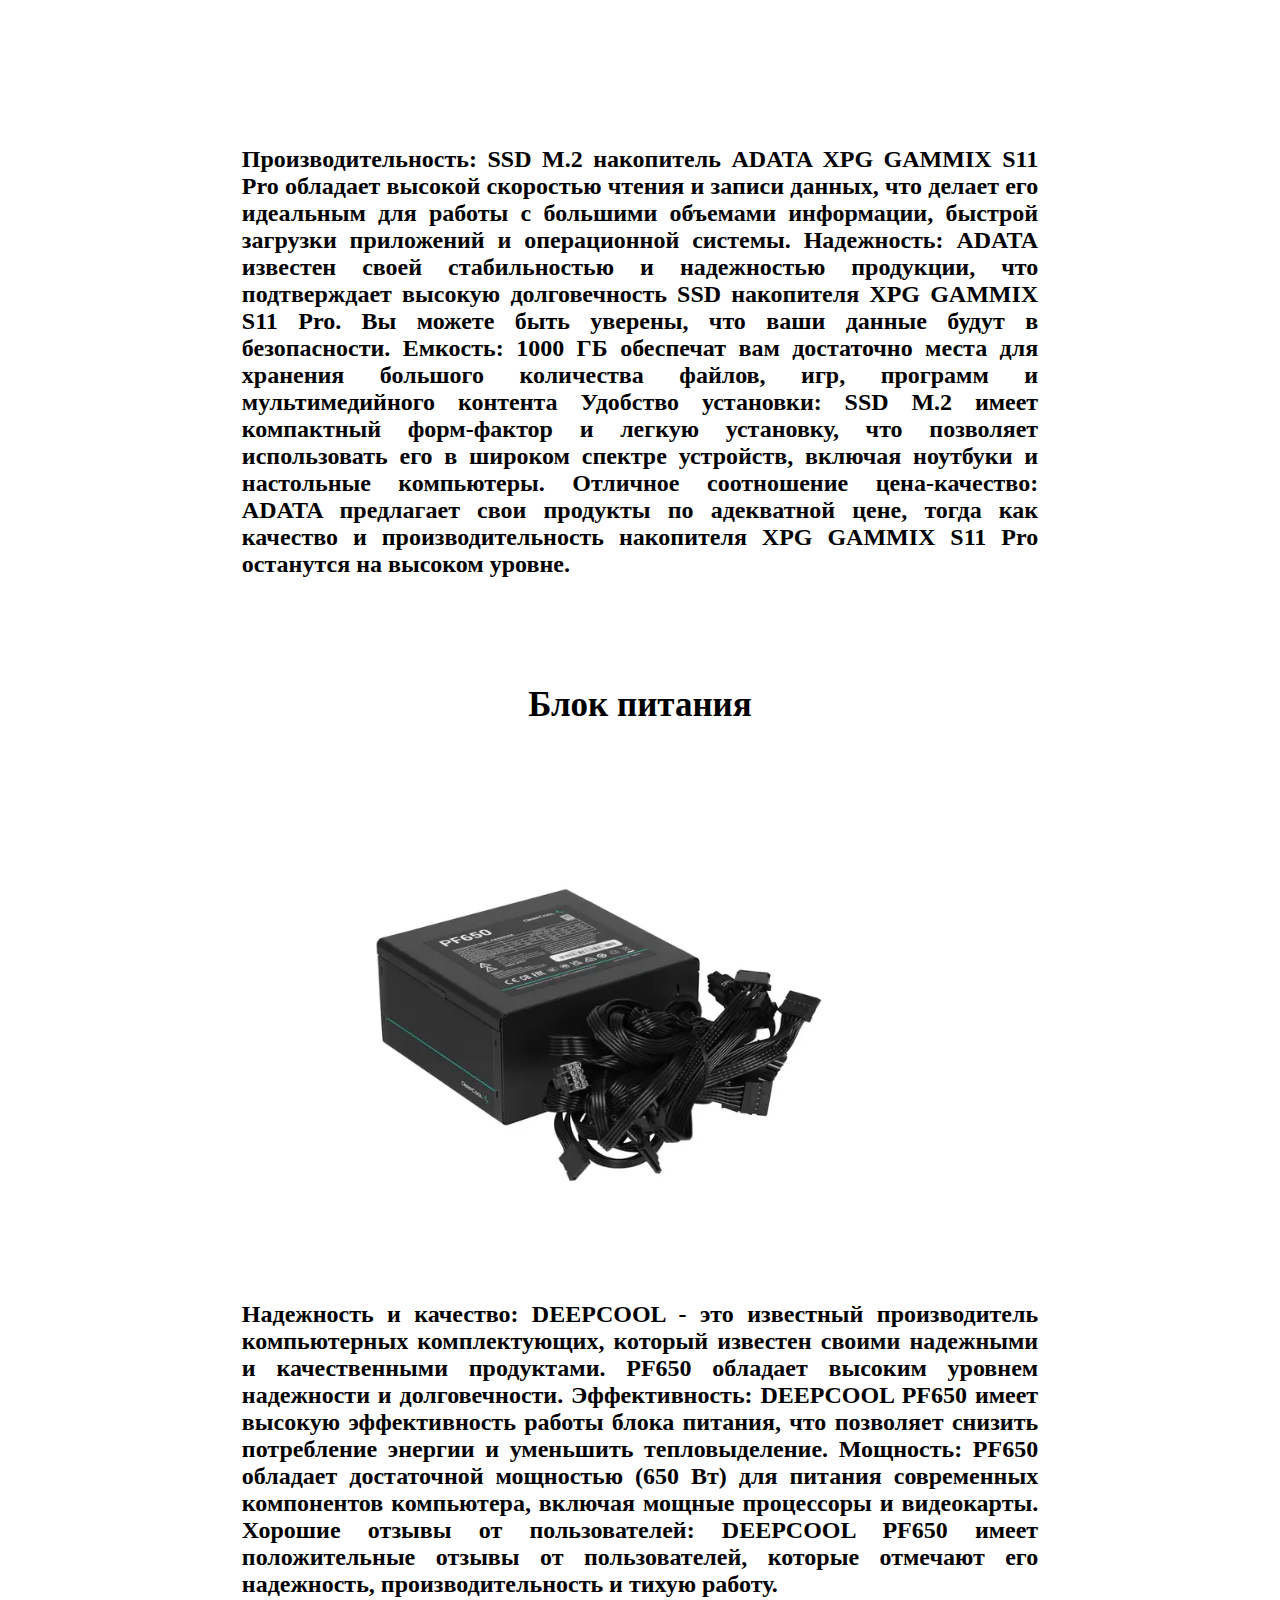
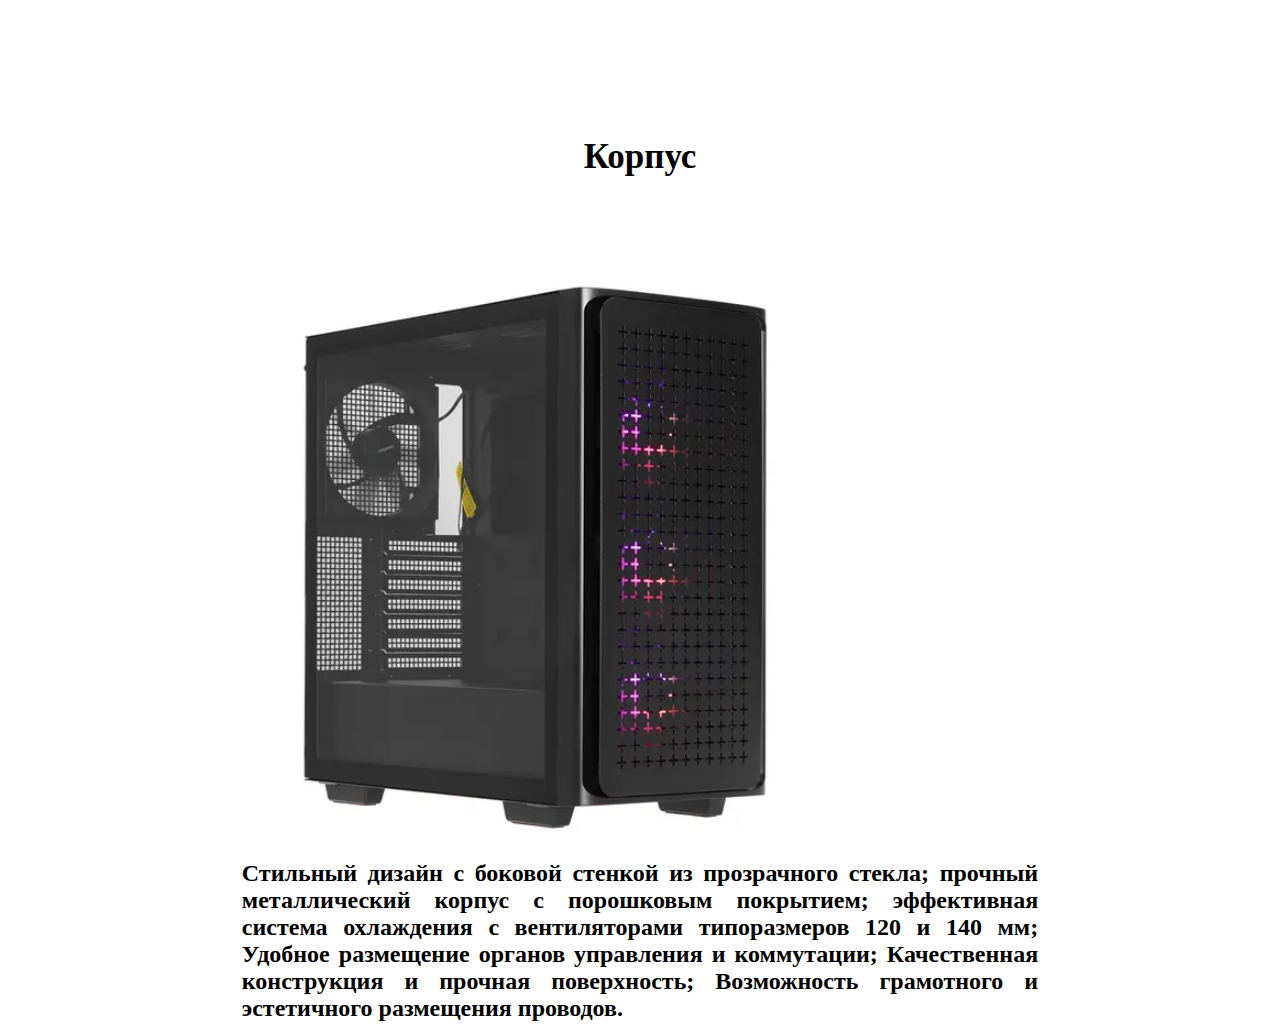
<file: info2.html>
<!DOCTYPE html>
<html lang="ru">
<head>
    <meta charset="UTF-8">
    <meta name="viewport" content="width=device-width, initial-scale=1.0">
    <title>Sborka.komp</title>
    <link rel="stylesheet" href="style.css">
</head>
<body>
<div class="wrapper">
    <h5>Готовая сборка компьютера за 80000рублей</h5><br></h5>
    <h6>Комплектующие компьютера</h6>
    <h6>Процессор</h6>
    <div class="proc">
        <div>
            <img src="12100ф.jpg">
        </div>
        <div>
            <h2>
                Отличная производительность: 6 ядр и 12 потоков с тактовой частотой до 4,3 ГГц обеспечивают высокую скорость обработки задач.
                Энергоэффективность: Низкое энергопотребление (65 Вт) делает его подходящим для компактных сборок и ноутбуков.
                Поддержка PCIe 4.0: Поддержка новейшего стандарта PCIe 4.0 позволяет использовать более быстрые накопители и графические карты.
                Бюджетная цена: Относительно низкая цена по сравнению с другими процессорами 12-го поколения делает его доступным вариантом для геймеров и создателей контента с ограниченным бюджетом.
                Отсутствие встроенной графики: Отсутствие встроенной графики снижает стоимость процессора, делая его идеальным выбором для сборок с дискретной видеокартой.
                Совместимость с существующими материнскими платами: Совместимость с материнскими платами на чипсетах Intel B660, H670 и Z690 позволяет использовать существующие компоненты.
            </h2>
        </div>
    </div>
    <h6>Материнская плата</h6>
    <div class="mt">
        <div>
            <img src="Материнская плата(MSI PRO H610M-E DDR4).webp">
        </div>
        <div>
            <h2>
                Материнская плата MSI PRO H610M-E DDR4 является отличным выбором для пользователей, которые ищут надежное и функциональное устройство для своего компьютера. Вот несколько причин, почему стоит выбрать именно эту модель:
                Чипсет Intel H610: Поддержка процессоров Intel 12-го поколения, включая Alder Lake и Raptor Lake, обеспечивает высокую производительность и эффективность работы.
                Двухканальный режим DDR4: Возможность использования двух модулей оперативной памяти DDR4 с частотой до 3200 МГц обеспечивает быстрый доступ к большим объемам данных и улучшает общую производительность системы.
                Слоты расширения: Материнская плата оснащена слотами PCI-Express 4.0, что позволяет использовать современные видеокарты и другие устройства с высокой пропускной способностью.
                Встроенный сетевой адаптер: Интегрированный контроллер Realtek RTL8111H обеспечивает быстрое и стабильное подключение к сети, что особенно важно для онлайн-игр и работы с сетевыми приложениями.
            </h2>
        </div>
    </div>
    <h6>Видеокарта</h6>
    <div class="vid">
        <div>
            <img src="4060 ртх.jpg">
        </div>
        <div>
            <h2>
                Производительность: RTX 4060 обеспечивает высокую производительность благодаря своему графическому процессору AD102 и архитектуре NVIDIA Lovelace. Она может обрабатывать сложные задачи и игры с высокими настройками графики, обеспечивая плавный и приятный игровой процесс.
                Поддержка Ray Tracing: RTX 4060 поддерживает технологию Ray Tracing, что позволяет создавать более реалистичное освещение и тени в играх. Это делает графику более насыщенной и добавляет глубину в изображения.
                DLSS 3: RTX 4060 также поддерживает DLSS 3, который увеличивает частоту кадров и улучшает качество изображения без потери производительности. Это особенно полезно для геймеров, которые хотят получить максимальную производительность от своих систем.
            </h2>
        </div>
    </div>
    <h6>Кулер</h6>
    <div class="cyll">
        <div>
            <img src="kul.webp">
        </div>
        <div>
            <h2>
                Улучшение производительности: Кулер DEEPCOOL AG300 обеспечивает эффективное охлаждение процессора, что позволяет ему работать на максимальной производительности без перегрева.
                Низкий уровень шума: Кулер DEEPCOOL AG300 оснащен тихим вентилятором, который обеспечивает эффективное охлаждение при минимальном шуме.
                Прочность и надежность: Кулер DEEPCOOL AG300 выполнен из качественных материалов, что обеспечивает его долговечность и надежность.
                Легкая установка: Кулер DEEPCOOL AG300 легко устанавливается на процессор благодаря простой конструкции и комплекту прилагаемых инструкций.
                Стильный дизайн: Кулер DEEPCOOL AG300 имеет современный и эстетичный дизайн, который будет отлично смотреться в любом сборке ПК.
            </h2>
        </div>
    </div>
    <h6>Оперативная память</h6>
    <div class="op-op">
        <div>
            <img src="оперативная.jpg">
        </div>
        <div>
            <h2>
                Высокая производительность: оперативная память ADATA XPG GAMMIX D20 обеспечивает быструю передачу данных и обработку больших объемов информации благодаря высокой тактовой частоте и низким задержкам.
                Надежность: продукция ADATA известна своей надежностью и долговечностью. Благодаря качественным компонентам и строгим тестированиям, оперативная память ADATA XPG GAMMIX D20 обеспечивает стабильную работу вашего компьютера долгое время.
                Стильный дизайн: оперативная память ADATA XPG GAMMIX D20 имеет стильный и современный дизайн, который добавит эстетический вид вашему компьютеру и подчеркнет его производительность.
                Широкая совместимость: оперативная память ADATA XPG GAMMIX D20 поддерживает различные платформы и чипсеты, что делает ее идеальным выбором для различных систем
                Поддержка разгонных режимов: благодаря возможности работы в разгонных режимах, оперативная память ADATA XPG GAMMIX D20 позволяет получить дополнительный прирост производительности вашего компьютера.
            </h2>
        </div>
    </div>
    <h6>Накопитель</h6>
        <div class="nak">
            <div>
                <img src="nak.webp">
            </div>
            <h2>
                Производительность: SSD M.2 накопитель ADATA XPG GAMMIX S11 Pro обладает высокой скоростью чтения и записи данных, что делает его идеальным для работы с большими объемами информации, быстрой загрузки приложений и операционной системы.
                Надежность: ADATA известен своей стабильностью и надежностью продукции, что подтверждает высокую долговечность SSD накопителя XPG GAMMIX S11 Pro. Вы можете быть уверены, что ваши данные будут в безопасности.
                Емкость: 1000 ГБ обеспечат вам достаточно места для хранения большого количества файлов, игр, программ и мультимедийного контента
                Удобство установки: SSD M.2 имеет компактный форм-фактор и легкую установку, что позволяет использовать его в широком спектре устройств, включая ноутбуки и настольные компьютеры.
                Отличное соотношение цена-качество: ADATA предлагает свои продукты по адекватной цене, тогда как качество и производительность накопителя XPG GAMMIX S11 Pro останутся на высоком уровне.
            </h2>
        </div>
    <h6>Блок питания</h6>
    <div class="blok">
        <div>
            <img src="blok.webp">
        </div>
        <h2>
            Надежность и качество: DEEPCOOL - это известный производитель компьютерных комплектующих, который известен своими надежными и качественными продуктами. PF650 обладает высоким уровнем надежности и долговечности.
            Эффективность: DEEPCOOL PF650 имеет высокую эффективность работы блока питания, что позволяет снизить потребление энергии и уменьшить тепловыделение.
            Мощность: PF650 обладает достаточной мощностью (650 Вт) для питания современных компонентов компьютера, включая мощные процессоры и видеокарты.
            Хорошие отзывы от пользователей: DEEPCOOL PF650 имеет положительные отзывы от пользователей, которые отмечают его надежность, производительность и тихую работу.
        </h2>
    </div>
    <h6>Корпус</h6>
    <div class="kor">
        <div>
            <img src="корпус  оп-оп.webp">
        </div>
        <div>
            <h2>
                Стильный дизайн с боковой стенкой из прозрачного стекла;
                прочный металлический корпус с порошковым покрытием;
                эффективная система охлаждения с вентиляторами типоразмеров 120 и 140 мм;
                Удобное размещение органов управления и коммутации;
                Качественная конструкция и прочная поверхность;
                Возможность грамотного и эстетичного размещения проводов.
            </h2>
        </div>
    </div>
</div>
</body>
</html>
</file>
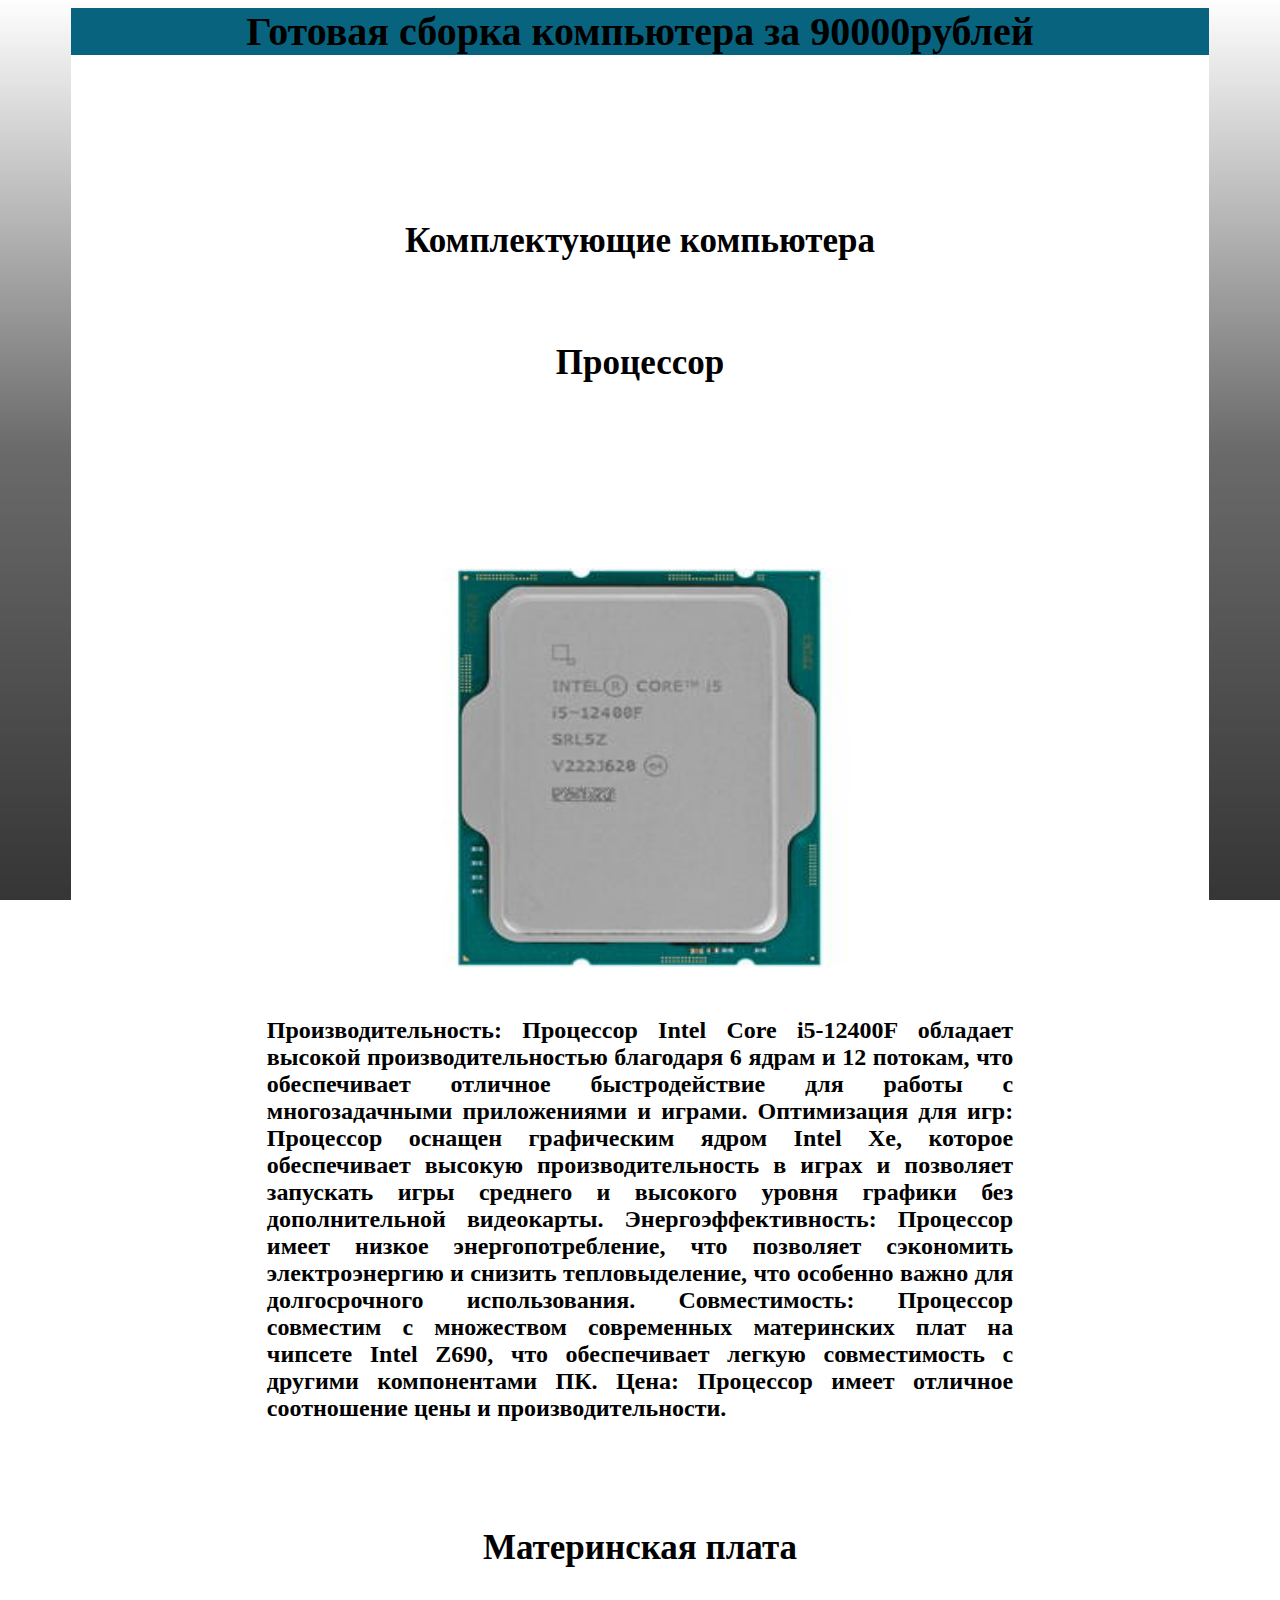
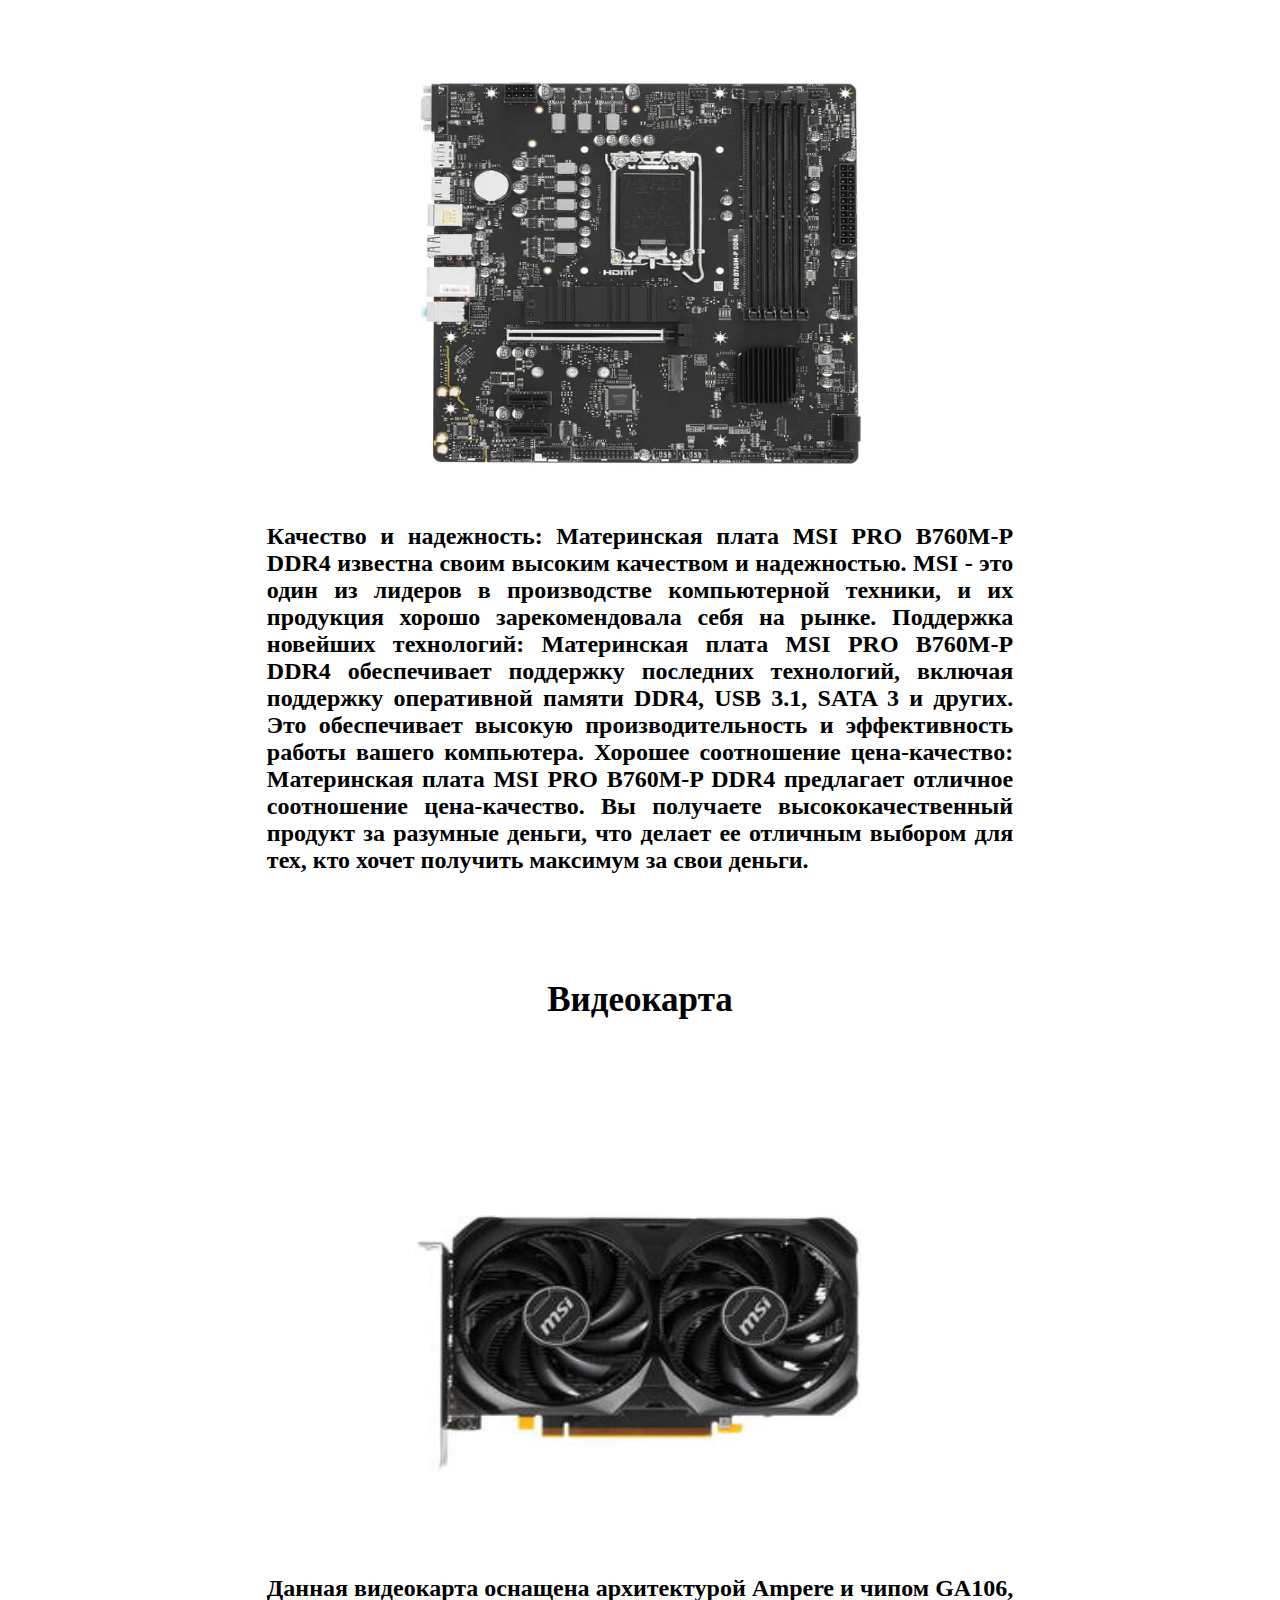
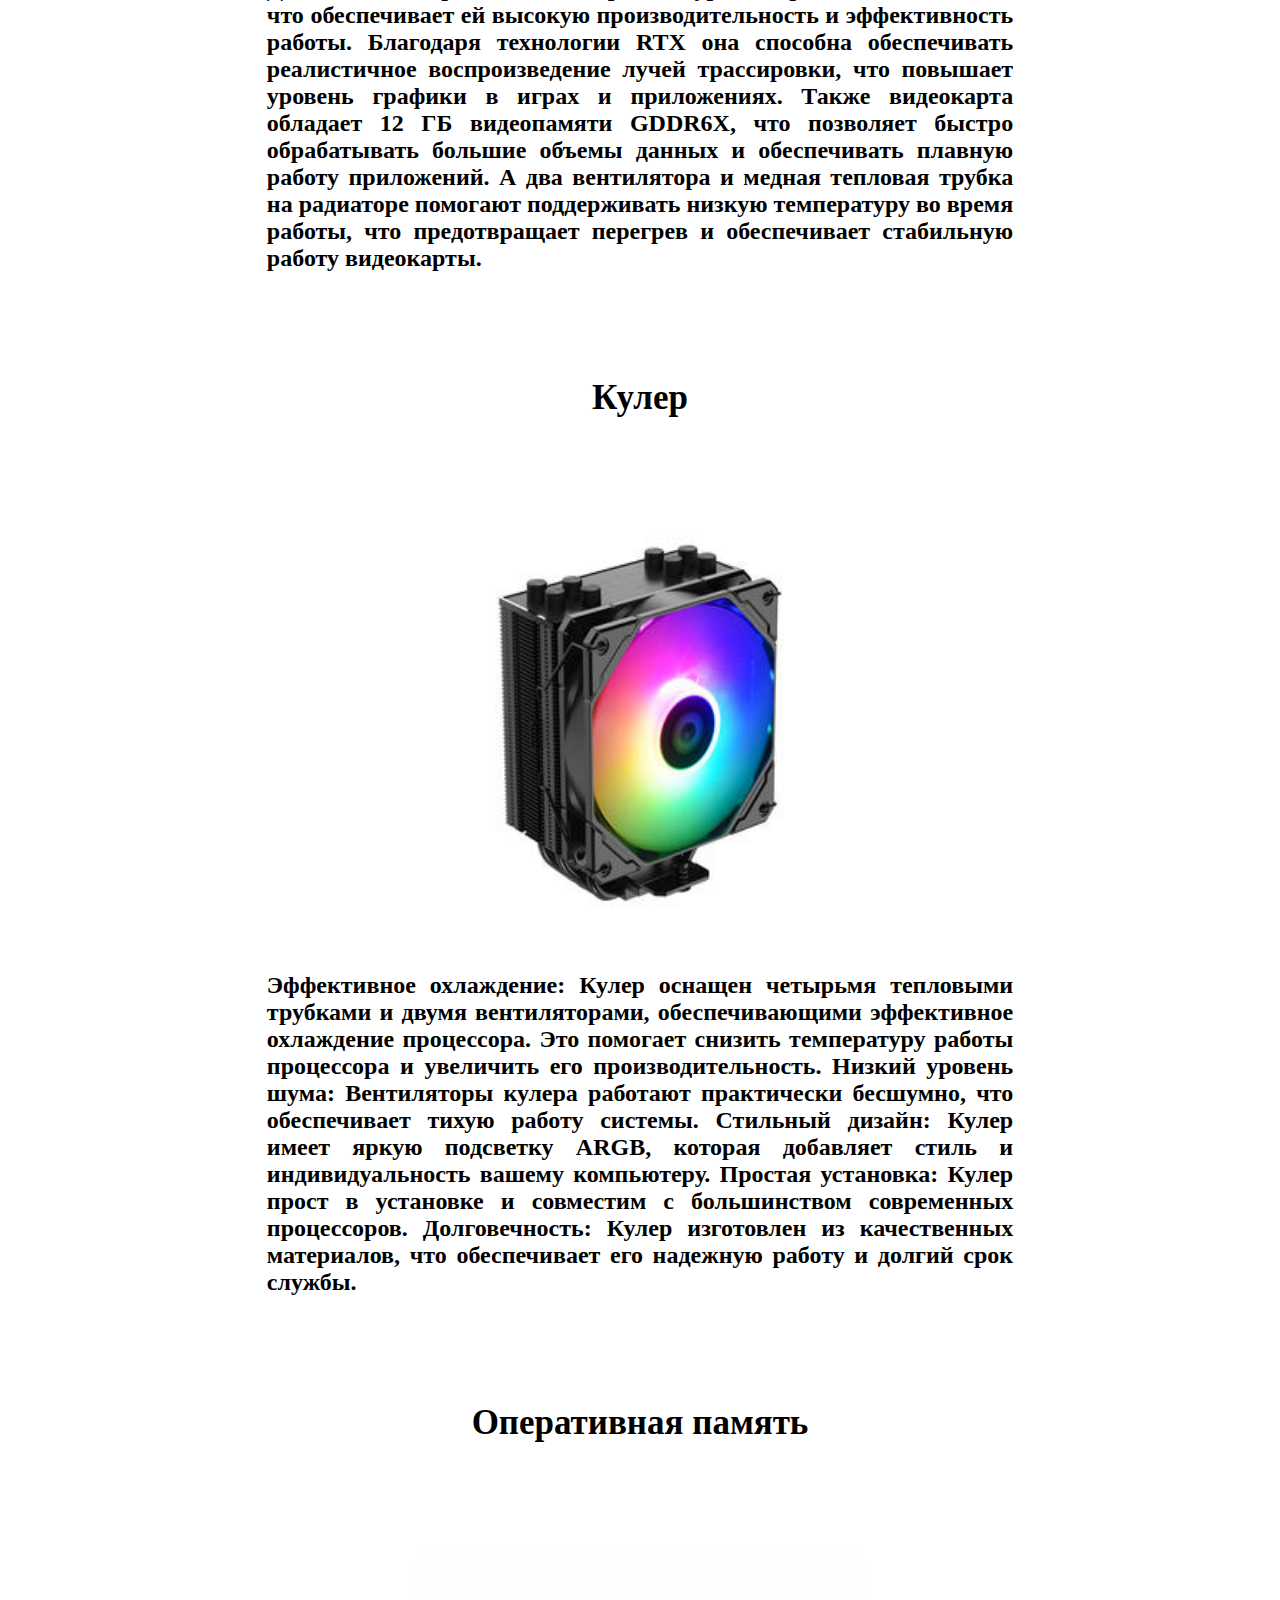
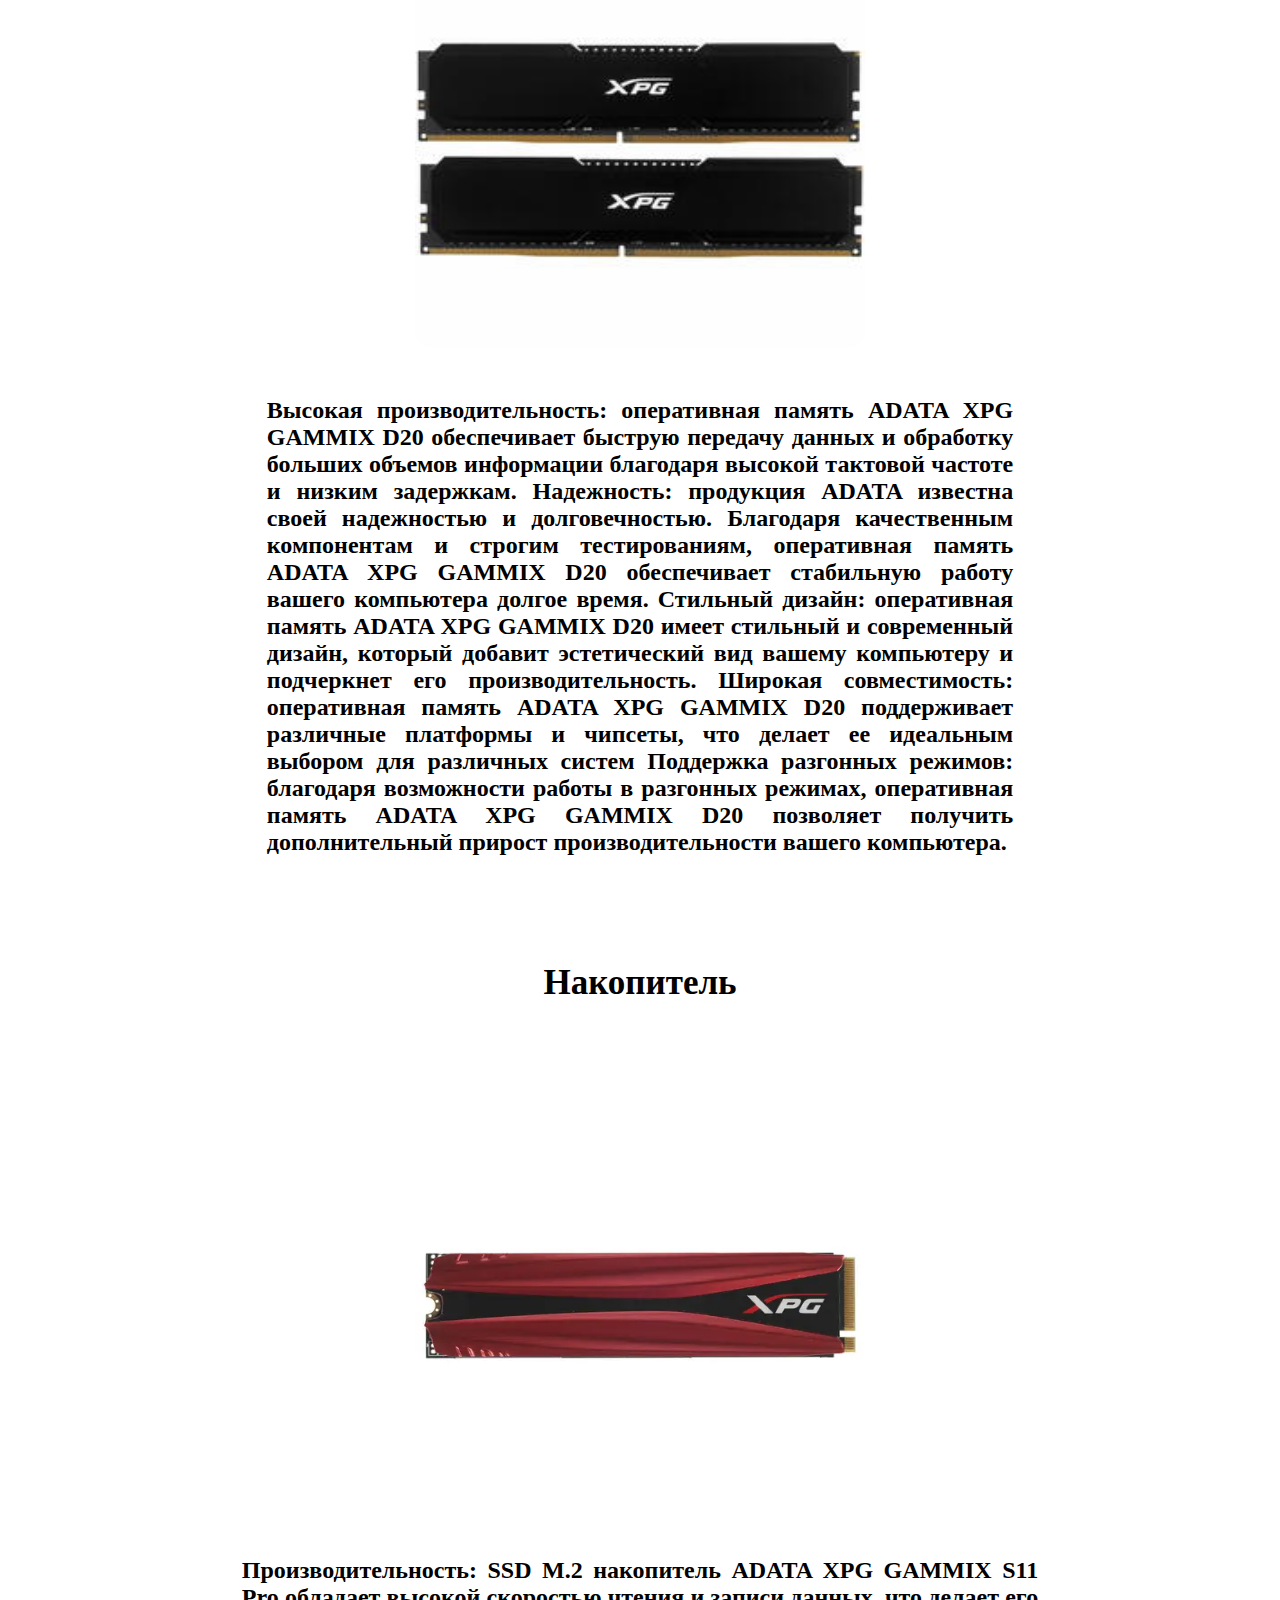
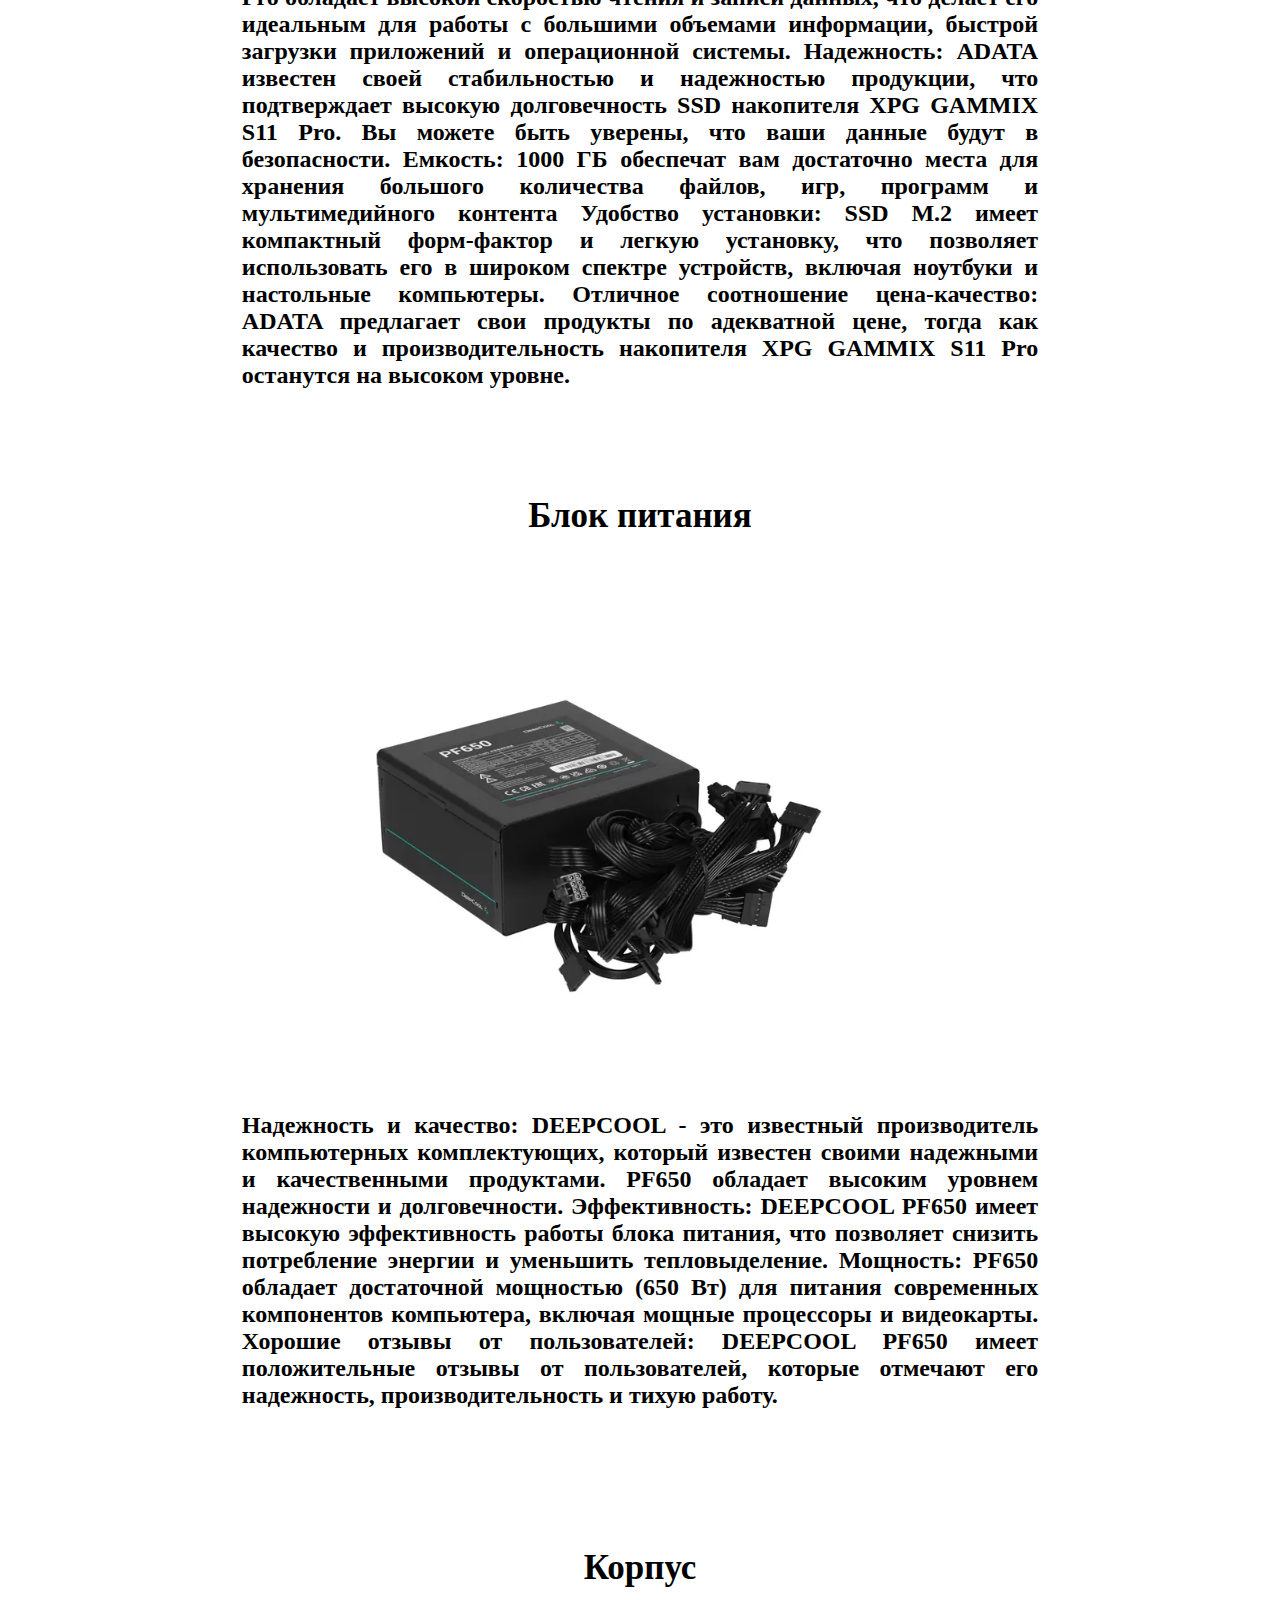
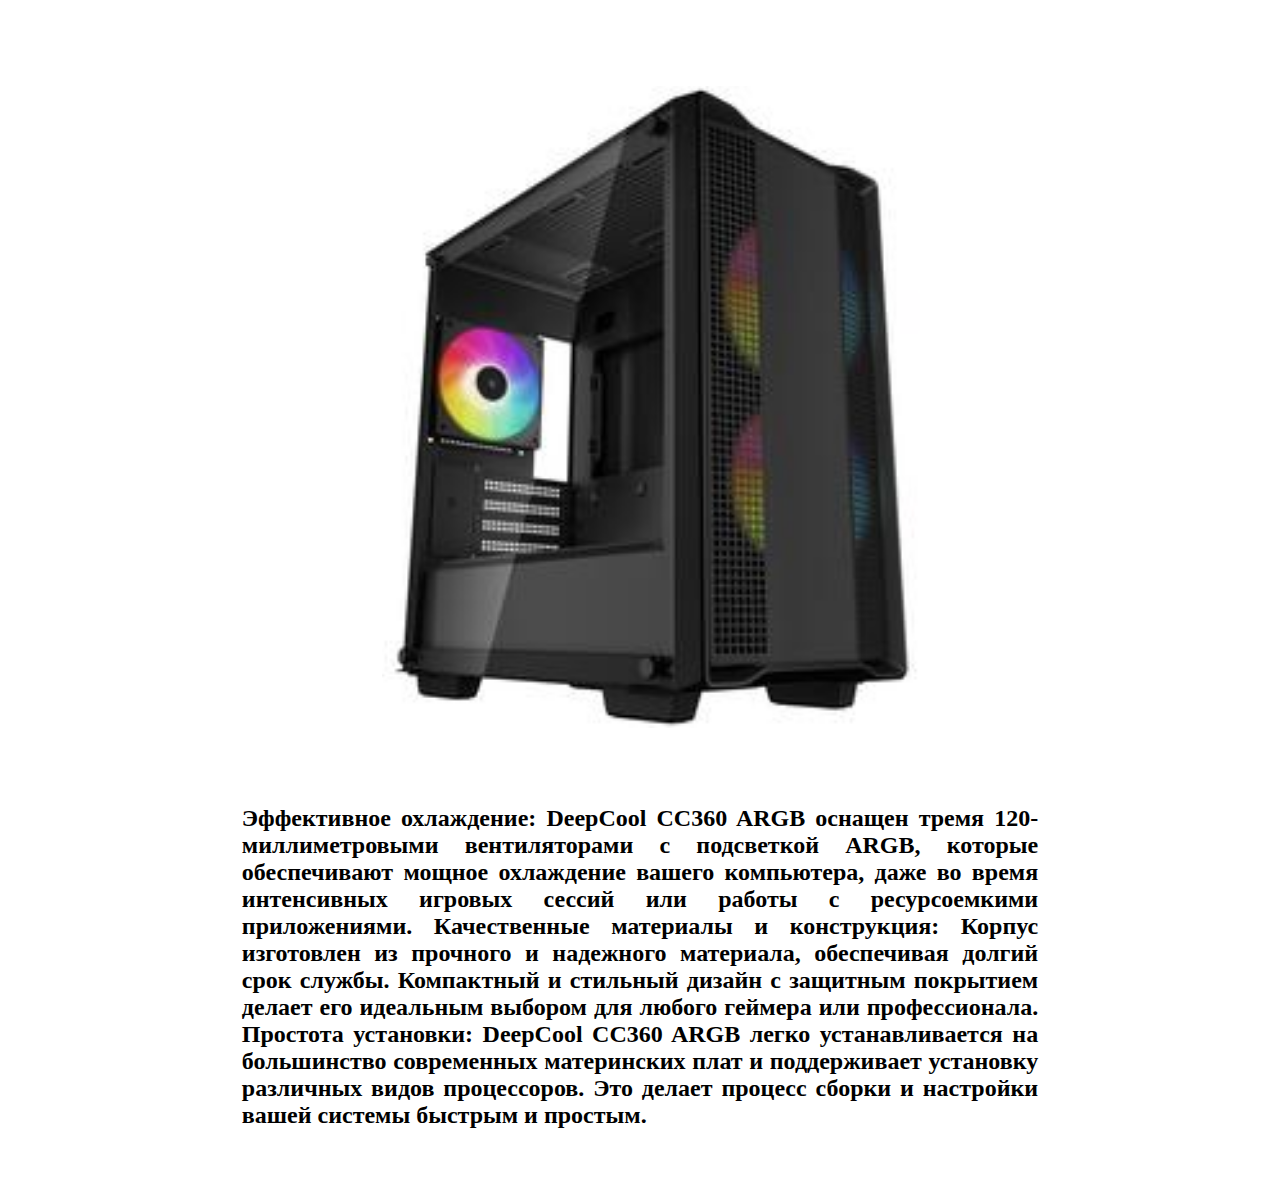
<file: info3.html>
<!DOCTYPE html>
<html lang="ru">
<head>
    <meta charset="UTF-8">
    <meta name="viewport" content="width=device-width, initial-scale=1.0">
    <title>Sborka.komp</title>
    <link rel="stylesheet" href="style.css">
</head>
<body>
<div class="wrapper">
    <h5>Готовая сборка компьютера за 90000рублей</h5><br></h5>
    <h6>Комплектующие компьютера</h6>
    <h6>Процессор</h6>
    <div class="proc">
        <div>
            <img src="12400ф.jpg">
        </div>
        <div>
            <h2>
                Производительность: Процессор Intel Core i5-12400F обладает высокой производительностью благодаря 6 ядрам и 12 потокам, что обеспечивает отличное быстродействие для работы с многозадачными приложениями и играми.
                Оптимизация для игр: Процессор оснащен графическим ядром Intel Xe, которое обеспечивает высокую производительность в играх и позволяет запускать игры среднего и высокого уровня графики без дополнительной видеокарты.
                Энергоэффективность: Процессор имеет низкое энергопотребление, что позволяет сэкономить электроэнергию и снизить тепловыделение, что особенно важно для долгосрочного использования.
                Совместимость: Процессор совместим с множеством современных материнских плат на чипсете Intel Z690, что обеспечивает легкую совместимость с другими компонентами ПК.
                Цена: Процессор имеет отличное соотношение цены и производительности.
            </h2>
        </div>
    </div>
    <h6>Материнская плата</h6>
    <div class="mt">
        <div>
            <img src="материнка.webp">
        </div>
        <div>
            <h2>
                Качество и надежность: Материнская плата MSI PRO B760M-P DDR4 известна своим высоким качеством и надежностью. MSI - это один из лидеров в производстве компьютерной техники, и их продукция хорошо зарекомендовала себя на рынке.
                Поддержка новейших технологий: Материнская плата MSI PRO B760M-P DDR4 обеспечивает поддержку последних технологий, включая поддержку оперативной памяти DDR4, USB 3.1, SATA 3 и других. Это обеспечивает высокую производительность и эффективность работы вашего компьютера.
                Хорошее соотношение цена-качество: Материнская плата MSI PRO B760M-P DDR4 предлагает отличное соотношение цена-качество. Вы получаете высококачественный продукт за разумные деньги, что делает ее отличным выбором для тех, кто хочет получить максимум за свои деньги.
            </h2>
        </div>
    </div>
    <h6>Видеокарта</h6>
    <div class="vid">
        <div>
            <img src="видеокарточка.jpg">
        </div>
        <div>
            <h2>
                Данная видеокарта оснащена архитектурой Ampere и чипом GA106, что обеспечивает ей высокую производительность и эффективность работы. Благодаря технологии RTX она способна обеспечивать реалистичное воспроизведение лучей трассировки, что повышает уровень графики в играх и приложениях.
                Также видеокарта обладает 12 ГБ видеопамяти GDDR6X, что позволяет быстро обрабатывать большие объемы данных и обеспечивать плавную работу приложений. А два вентилятора и медная тепловая трубка на радиаторе помогают поддерживать низкую температуру во время работы, что предотвращает перегрев и обеспечивает стабильную работу видеокарты.
            </h2>
        </div>
    </div>
    <h6>Кулер</h6>
    <div class="cyll">
        <div>
            <img src="кулерочек.jpg">
        </div>
        <div>
            <h2>
                Эффективное охлаждение: Кулер оснащен четырьмя тепловыми трубками и двумя вентиляторами, обеспечивающими эффективное охлаждение процессора. Это помогает снизить температуру работы процессора и увеличить его производительность.
                Низкий уровень шума: Вентиляторы кулера работают практически бесшумно, что обеспечивает тихую работу системы.
                Стильный дизайн: Кулер имеет яркую подсветку ARGB, которая добавляет стиль и индивидуальность вашему компьютеру.
                Простая установка: Кулер прост в установке и совместим с большинством современных процессоров.
                Долговечность: Кулер изготовлен из качественных материалов, что обеспечивает его надежную работу и долгий срок службы.
            </h2>
        </div>
    </div>
    <h6>Оперативная память</h6>
    <div class="op-op">
        <div>
            <img src="оперативная.jpg">
        </div>
        <div>
            <h2>
                Высокая производительность: оперативная память ADATA XPG GAMMIX D20 обеспечивает быструю передачу данных и обработку больших объемов информации благодаря высокой тактовой частоте и низким задержкам.
                Надежность: продукция ADATA известна своей надежностью и долговечностью. Благодаря качественным компонентам и строгим тестированиям, оперативная память ADATA XPG GAMMIX D20 обеспечивает стабильную работу вашего компьютера долгое время.
                Стильный дизайн: оперативная память ADATA XPG GAMMIX D20 имеет стильный и современный дизайн, который добавит эстетический вид вашему компьютеру и подчеркнет его производительность.
                Широкая совместимость: оперативная память ADATA XPG GAMMIX D20 поддерживает различные платформы и чипсеты, что делает ее идеальным выбором для различных систем
                Поддержка разгонных режимов: благодаря возможности работы в разгонных режимах, оперативная память ADATA XPG GAMMIX D20 позволяет получить дополнительный прирост производительности вашего компьютера.
            </h2>
        </div>
    </div>
    <h6>Накопитель</h6>
        <div class="nak">
            <div>
                <img src="nak.webp">
            </div>
            <h2>
                Производительность: SSD M.2 накопитель ADATA XPG GAMMIX S11 Pro обладает высокой скоростью чтения и записи данных, что делает его идеальным для работы с большими объемами информации, быстрой загрузки приложений и операционной системы.
                Надежность: ADATA известен своей стабильностью и надежностью продукции, что подтверждает высокую долговечность SSD накопителя XPG GAMMIX S11 Pro. Вы можете быть уверены, что ваши данные будут в безопасности.
                Емкость: 1000 ГБ обеспечат вам достаточно места для хранения большого количества файлов, игр, программ и мультимедийного контента
                Удобство установки: SSD M.2 имеет компактный форм-фактор и легкую установку, что позволяет использовать его в широком спектре устройств, включая ноутбуки и настольные компьютеры.
                Отличное соотношение цена-качество: ADATA предлагает свои продукты по адекватной цене, тогда как качество и производительность накопителя XPG GAMMIX S11 Pro останутся на высоком уровне.
            </h2>
        </div>
    <h6>Блок питания</h6>
    <div class="blok">
        <div>
            <img src="blok.webp">
        </div>
        <h2>
            Надежность и качество: DEEPCOOL - это известный производитель компьютерных комплектующих, который известен своими надежными и качественными продуктами. PF650 обладает высоким уровнем надежности и долговечности.
            Эффективность: DEEPCOOL PF650 имеет высокую эффективность работы блока питания, что позволяет снизить потребление энергии и уменьшить тепловыделение.
            Мощность: PF650 обладает достаточной мощностью (650 Вт) для питания современных компонентов компьютера, включая мощные процессоры и видеокарты.
            Хорошие отзывы от пользователей: DEEPCOOL PF650 имеет положительные отзывы от пользователей, которые отмечают его надежность, производительность и тихую работу.
        </h2>
    </div>
    <h6>Корпус</h6>
    <div class="cor">
        <div>
            <img src="кор.jpg">
        </div>
        <div>
            <h2>
                Эффективное охлаждение: DeepCool CC360 ARGB оснащен тремя 120-миллиметровыми вентиляторами с подсветкой ARGB, которые обеспечивают мощное охлаждение вашего компьютера, даже во время интенсивных игровых сессий или работы с ресурсоемкими приложениями.
                Качественные материалы и конструкция: Корпус изготовлен из прочного и надежного материала, обеспечивая долгий срок службы. Компактный и стильный дизайн с защитным покрытием делает его идеальным выбором для любого геймера или профессионала.
                Простота установки: DeepCool CC360 ARGB легко устанавливается на большинство современных материнских плат и поддерживает установку различных видов процессоров. Это делает процесс сборки и настройки вашей системы быстрым и простым.
            </h2>
        </div>
    </div>
</div>
</body>
</html>
</file>
<file: style.css>
html {
scroll-behavior: smooth;
}
body {
    color:black;
    background-image: url(msg1229880106-77384\ \(2\).jpg);
    background-size: cover;
    background-attachment: fixed;
}
.wrapper {
    width: 1200px;
    margin: auto;
    background-color: white;
}
.header{
height: 70px;
width: 100%;
background-color:rgb(8, 100, 126);
display: flex;
    align-items: center;
    justify-content: center;
    position: fixed;
    top:0;
    left:0;
}
.nav a {
    font-size: 25px;
 text-decoration: none;
 color: white;
 margin: 10px;
}
 #main img {
height:700px;
width: 550px;
border-radius: 20px;
}
#main {
    display: flex;
height: 100vh;
width: 100%;
margin-top: 120px;
}
#main div{
    display: flex;
    align-items: center;
    justify-content: center;
height: 100vh;
width: 50%;
}
#main h1 {
font-size: 40px;
margin: 25px;
}
#description {
    padding-top: 50px;
    width: 100%;
}
.container{
    padding: 25px;
    display: flex;
    align-items: center;
    justify-content: center;
}
#description h3{
    margin: 50px 100px 100px 100px;
    font-size: 25px;
    margin-top: 120px;
    text-align: justify;
}
p {
    font-size: 28px;
    line-height: 50px;
}
h4 {
 margin-left: 40px;
 font-size: 35px;
 text-align: center;
}
.container div {
height: 450px;
width: 25%;
background-color:rgb(7, 85, 113);
margin: 0 10px;
padding: 20px;
}
a {
    text-decoration: none;
    color: rgb(149, 7, 7);
}

h3 {
    margin: 50px;
}
.nav a:hover{
color:gray;
text-decoration: underline;
-webkit-transition: all 1s ease;
    transition: all 1s ease;
text-decoration: none;
}
br {
height: 20%;
}
h5 {
text-align: center;
font-size: 40px;
background-color:rgb(8, 100, 126);
margin-top: 0;
}
img {
    width: 60%;
    height: auto;
    margin: 3%;
}
.footer {
height: 50px;
width: 100%;
padding-top: 30px;
margin-top: 120px;
background-color: rgb(8, 100, 126);
display: flex;
align-items: center;
justify-content: center;
}
h6 {
    font-size: 35px;
    text-align: center;
}
br {
align-items: center;
justify-items: center;  
height: 120px;
}
img {
width: 550px;
border-radius: 20px;
}
#info {
display: flex;
align-items: center;
justify-content: center;
flex-direction: column;
min-height: 100vh;
width: 100%;
}
.info-container {
display: flex;
width: 100%;
}
.info-container div{
width: 50%;
display: flex;
justify-content: center;
}
.info-container img{
    width: 500px;
    height: 420px;
}
.info-container h2{
    text-align: justify;
    margin-right: 30px;
    flex-direction: column;
}
.info-container2 {
 display: flex;
 width: 100%;
} 
.info-container2 h2{
    text-align: justify;
    margin-right: 30px;
    flex-direction: column;
}
 .info-container2 img{
height: 350px;
width: 400px;
margin-right: 70px;
}
.dd {
display: flex;
width: 100%;
}
.dd div {
    width: 50%;
}
.dd h2 {
    margin: 25px;
}
.dd img{
height: 600px;
width: 525px;
justify-content: left;
}
.nk {
display: flex;
width: 100%;
}
.nk h2{
    margin: 10%;
}
.kl {
display: flex;
width: 100%;
}
.kl h2{
margin: 10%;
}
.op {
    display: flex;
    width: 100%;
    }
.op h2{
    margin: 10%;
}
.bk {
    display: flex;
    width: 100%;
}
.bk h2{
        margin: 10%;
}
.kor {
display: flex;
width: 100%;
}
.kor h2{
margin: 5%;
}
.proc{
display: flex;
width: 100%;
}
.proc h2{
    margin: 10%;
}
.proc img{
    padding-top: 10%;
}

.mt{
display: flex;
width: 100%;
}
.mt h2{
margin: 5%;
}
.vid{
display: flex;
width: 100%;
}
.vid h2{
margin: 5%;
}
.cyll{
 display: flex;
 width: 100%;
}
.cyll h2{
    margin: 5%;
}
.op-op{
    display: flex;
    width: 100%;
   }
.op-op h2{
       margin: 5%;
   }
.nak{
    display: flex;
    width: 100%;
   }
.nak h2{
       margin: 25px;
   }
   .blok{
    display: flex;
    width: 100%;
   }
.blok h2{
       margin: 5%;
   }
.cor{
    display: flex;
    width: 100%;
    }
.cor h2{
    margin: 5%;
    }   
#contacts {
    display: flex;
    align-items: center;
    justify-content: center;
    margin-top: 70px;
}

.contact {
    display: flex;
    align-items: center;
}
.contact{
    display: flex;
}
.contacts img {
    height: 70px;
    width: 70px;

}
.contacts p{
    font-size: 22px;
}

@media screen and (max-width: 700px){

    .nav a {
        font-size: 18px;
    }

    #main {
        flex-direction: column;
    }

    #main img {
        width: 250px;
        height: 300px;
    }

    #main div{
        width: 90%;
        padding: 25px;
        text-align: center;
        
    }

    .wrapper {
        width: 90%;
    }

    #description {
        margin-top: 120px;
        width: 100%;
    }

    .container {
        flex-direction: column;
    }

    .container div {
        height: 700px;
        width: 250px;
        margin: 25px;
    }

    #description h3{
        margin: 50px 25px 25px 25px;
        font-size: 16px;
    }

    #description h4{
        margin-left: 0;
    }
    .info-container img{
        width: 250px;
        height: 250px;
        align-items: center;
      
    }
    .info-container h2{
        font-size: 18px;
       text-align: justify;
       margin-left: 12px;
       margin-right: 12px;
    }   
    .h5{
    text-align: center;
    font-size: 30px;
    background-color:rgb(8, 100, 126);
    }
    .h6 {
       
        font-size: 40px;
        margin: 25px;
        text-align: center;
    }
    .info-container {
        flex-direction:column;
        align-items: center;
    }

    .info-container div {
        width: 100%;
    }

    .info-container2 div{
        width: 100%;
        flex-direction: column;
        align-items: center;
    } 
    .info-container2 img{
        width: 250px;
        height: 250px;
        align-items: center;
        margin-left: 37px;
    }
    .info-container2 h2{
        font-size: 18px;
        justify-content: center;
        margin-left: 12px;
        margin-right: 12px;
    }   
    .info-container2 {
        flex-direction:column;
        align-items: center;
    }
    .dd div{
        width: 100%;
        flex-direction: column;
        align-items: center;
    } 
    .dd img{
        width: 250px;
        height: 250px;
        align-items: center;
        margin-left: 37px;
    }
    .dd h2{
        font-size: 18px;
        justify-content: center;
        margin-left: 12px;
        margin-right: 12px;
    }   
    .dd {
        flex-direction:column;
        align-items: center;
    }
    .nk div{
        width: 100%;
        flex-direction: column;
        align-items: center;
    } 
    .nk img{
        width: 250px;
        height: 250px;
        align-items: center;
        margin-left: 37px;
    }
    .nk h2{
        font-size: 18px;
        justify-content: center;
        margin-left: 12px;
        margin-right: 12px;
    }   
    .nk {
        flex-direction:column;
        align-items: center;
    }
    .kl div{
        width: 100%;
        flex-direction: column;
        align-items: center;
    } 
    .kl img{
        width: 250px;
        height: 250px;
        align-items: center;
        margin-left: 37px;
    }
    .kl h2{
        font-size: 18px;
        justify-content: center;
        margin-left: 12px;
        margin-right: 12px;
    }   
    .kl {
        flex-direction:column;
        align-items: center;
    }
    .op div{
        width: 100%;
        flex-direction: column;
        align-items: center;
    } 
    .op img{
        width: 250px;
        height: 250px;
        align-items: center;
        margin-left: 37px;
    }
    .op h2{
        font-size: 18px;
        justify-content: center;
        margin-left: 12px;
        margin-right: 12px;
    }   
    .op {
        flex-direction:column;
        align-items: center;
    }
    .bk div{
        width: 100%;
        flex-direction: column;
        align-items: center;
    } 
    .bk img{
        width: 250px;
        height: 250px;
        align-items: center;
        margin-left: 37px;
    }
    .bk h2{
        font-size: 18px;
        justify-content: center;
        margin-left: 12px;
        margin-right: 12px;
    }   
    .bk {
        flex-direction:column;
        align-items: center;
    }
    .kor div{
        width: 100%;
        flex-direction: column;
        align-items: center;
    } 
    .kor img{
        width: 250px;
        height: 250px;
        align-items: center;
        margin-left: 37px;
    }
    .kor h2{
        font-size: 18px;
        justify-content: center;
        margin-left: 12px;
        margin-right: 12px;
    }   
    .kor{
        flex-direction:column;
        align-items: center;
    }
    .proc div{
        width: 100%;
        flex-direction: column;
        align-items: center;
    } 
    .proc img{
        width: 250px;
        height: 250px;
        align-items: center;
        margin-left: 37px;
    }
    .proc h2{
        font-size: 18px;
        justify-content: center;
        margin-left: 12px;
        margin-right: 12px;
    }   
    .proc{
        flex-direction:column;
        align-items: center;
    }
    .mt img{
        width: 250px;
        height: 250px;
        align-items: center;
    }
    .mt h2{
        font-size: 18px;
        justify-content: center;
        margin-left: 12px;
        margin-right: 12px;
    }   
    .mt{
        flex-direction:column;
        align-items: center;
    }
    .vid img{
        width: 250px;
        height: 250px;
        align-items: center;
    }
    .vid h2{
        font-size: 18px;
        justify-content: center;
        margin-left: 12px;
        margin-right: 12px;
    }   
    .vid{
        flex-direction:column;
        align-items: center;
    }
    .cyll img{
        width: 250px;
        height: 250px;
        align-items: center;
    }
    .cyll h2{
        font-size: 18px;
        justify-content: center;
        margin-left: 12px;
        margin-right: 12px;
    }   
    .cyll{
        flex-direction:column;
        align-items: center;
    }
    .op-op img{
        width: 250px;
        height: 250px;
        align-items: center;
    }
    .op-op h2{
        font-size: 18px;
        justify-content: center;
        margin-left: 12px;
        margin-right: 12px;
    }   
    .op-op{
        flex-direction:column;
        align-items: center;
    }
    .nak img{
        width: 250px;
        height: 250px;
        align-items: center;
    }
    .nak h2{
        font-size: 18px;
        justify-content: center;
        margin-left: 12px;
        margin-right: 12px;
    }   
    .nak{
        flex-direction:column;
        align-items: center;
    }
    .blok img{
        width: 250px;
        height: 250px;
        align-items: center;
    }
    .blok h2{
        font-size: 18px;
        justify-content: center;
        margin-left: 12px;
        margin-right: 12px;
    }   
    .blok{
        flex-direction:column;
        align-items: center;
    }
    .cor img{
        width: 250px;
        height: 250px;
        align-items: center;
    }
    .cor h2{
        font-size: 18px;
        justify-content: center;
        margin-left: 12px;
        margin-right: 12px;
    }   
    .cor{
        flex-direction:column;
        align-items: center;
    }
}

@media screen and (min-width: 700px) and (max-width:1400px){
    #main {
        flex-direction: column;
    }
    #main div{
        width: 90%;
        padding: 25px;
        text-align: center;
        
    }
    #description {
        margin-top: 120px;
        width: 100%;
    }

    .wrapper{
        width: 90%;
    }
    .container {
        flex-direction: column;
    }

    .container div {
        height: 500px;
        width: 300px;
        margin: 25px;
    }
    #description h3{
        margin: 50px 25px 25px 25px;
        font-size: 16px;
    }
    .info-container h2{
        text-align: justify;
    }   
    .info-container {
        flex-direction:column;
        align-items: center;
    }
    .info-container div{
        width: 70%;
    }
    .info-container2 h2{
        text-align: justify;
    }   
    .info-container2 {
        flex-direction:column;
        align-items: center;
    }
    .info-container2 div{
        width: 70%;
        justify-content: center;
        display: flex;
    }
    .dd h2{
        text-align: justify;
    }   
    .dd {
        flex-direction:column;
        align-items: center;
    }
    .dd div{
        width: 70%;
        justify-content: center;
        display: flex;
    }
    .dd img{
       height: 600px;
       width: 450px;
    }
    .nk h2{
        text-align: justify;
        margin: 0%;
    }   
    .nk {
        flex-direction:column;
        align-items: center;
    }
    .nk div{
        width: 70%;
        justify-content: center;
        display: flex;
    }
    .nk img{
        height: 600px;
        width: 450px;
    }
    .kl h2{
        text-align: justify;
        margin: 0%;
    }   
    .kl {
        flex-direction:column;
        align-items: center;
    }
    .kl div{
        width: 70%;
    }
    .kl img{
        margin-right: 120px;
    }
    .op h2{
        text-align: justify;
        margin: 0%;
    }   
    .op {
        flex-direction:column;
        align-items: center;
    }
    .op div{
        width: 70%;
        justify-content: center;
        display: flex;
    }
    .op img{
        height: 600px;
       width: 450px;
    }
    .bk h2{
        text-align: justify;
        margin: 0%;
    }   
    .bk {
        flex-direction:column;
        align-items: center;
    }
    .bk div{
        width: 70%;
        justify-content: center;
        display: flex;
    }
    
    .bk h2{
        text-align: justify;
        margin: 0%;
    }   
    .bk {
        flex-direction:column;
        align-items: center;
    }
    .bk div{
        width: 70%;
    }
    .kor h2{
        text-align: justify;
        margin: 0%;
    }   
    .kor {
        flex-direction:column;
        align-items: center;
    }
    .kor div{
        width: 70%;
    }
    .kor{
        margin-right: 120px;
    }
    .proc h2{
        text-align: justify;
        margin: 25px;
    }   
    .proc {
        flex-direction:column;
        align-items: center;
    }
    .proc div{
        width: 70%;
        display: flex;
        justify-content: center;

    }
    .proc img{
        height: 400px;
        width: 450px;
    }   
    .mt h2{
        text-align: justify;
        margin: 25px;
    }   
    .mt {
        flex-direction:column;
        align-items: center;
    }
    .mt div{
        width: 70%;
        justify-content: center;
        display: flex;
    }
    .mt img{
        height: 400px;
        width: 450px;
    }   
    .vid h2{
        text-align: justify;
        margin: 25px;
    }   
    .vid{
        flex-direction:column;
        align-items: center;
    }
    .vid div{
        width: 70%;
        justify-content: center;
        display: flex;
    }
    .vid img{
        height: 400px;
        width: 450px;
    }   
    .cyll h2{
        text-align: justify;
        margin: 25px;
    }   
    .cyll{
        flex-direction:column;
        align-items: center;
    }
    .cyll div{
        width: 70%;
        justify-content: center;
        display: flex;
    }
    .cyll img{
        height: 400px;
        width: 450px;
    }   
    .op-op h2{
        text-align: justify;
        margin: 25px;
    }   
    .op-op{
        flex-direction:column;
        align-items: center;
    }
    .op-op div{
        width: 70%;
        justify-content: center;
        display: flex;
    }
    .op-op img{
        height: 400px;
        width: 450px;
    }   
    .nak h2{
        text-align: justify;
        width: 70%;
        margin: 25px;
    }   
    .nak{
        flex-direction:column;
        align-items: center;
    }
    .nak div{
        width: 70%;
        justify-content: center;
        display: flex;
    }
    .nak img{
        height: 400px;
        width: 450px;
    }   
    .blok h2{
        text-align: justify;
        width: 70%;
    }   
    .blok{
        flex-direction:column;
        align-items: center;
    }
    .blok div{
        width: 50%;
    }
    .blok img{
        height: 400px;
        width: 450px;
    }   
    .cor{
        flex-direction: column;
        align-items: center;
    }

    .cor h2{
        width: 70%;
        text-align: justify;
        margin: 5% auto;
    }
}
</file>
